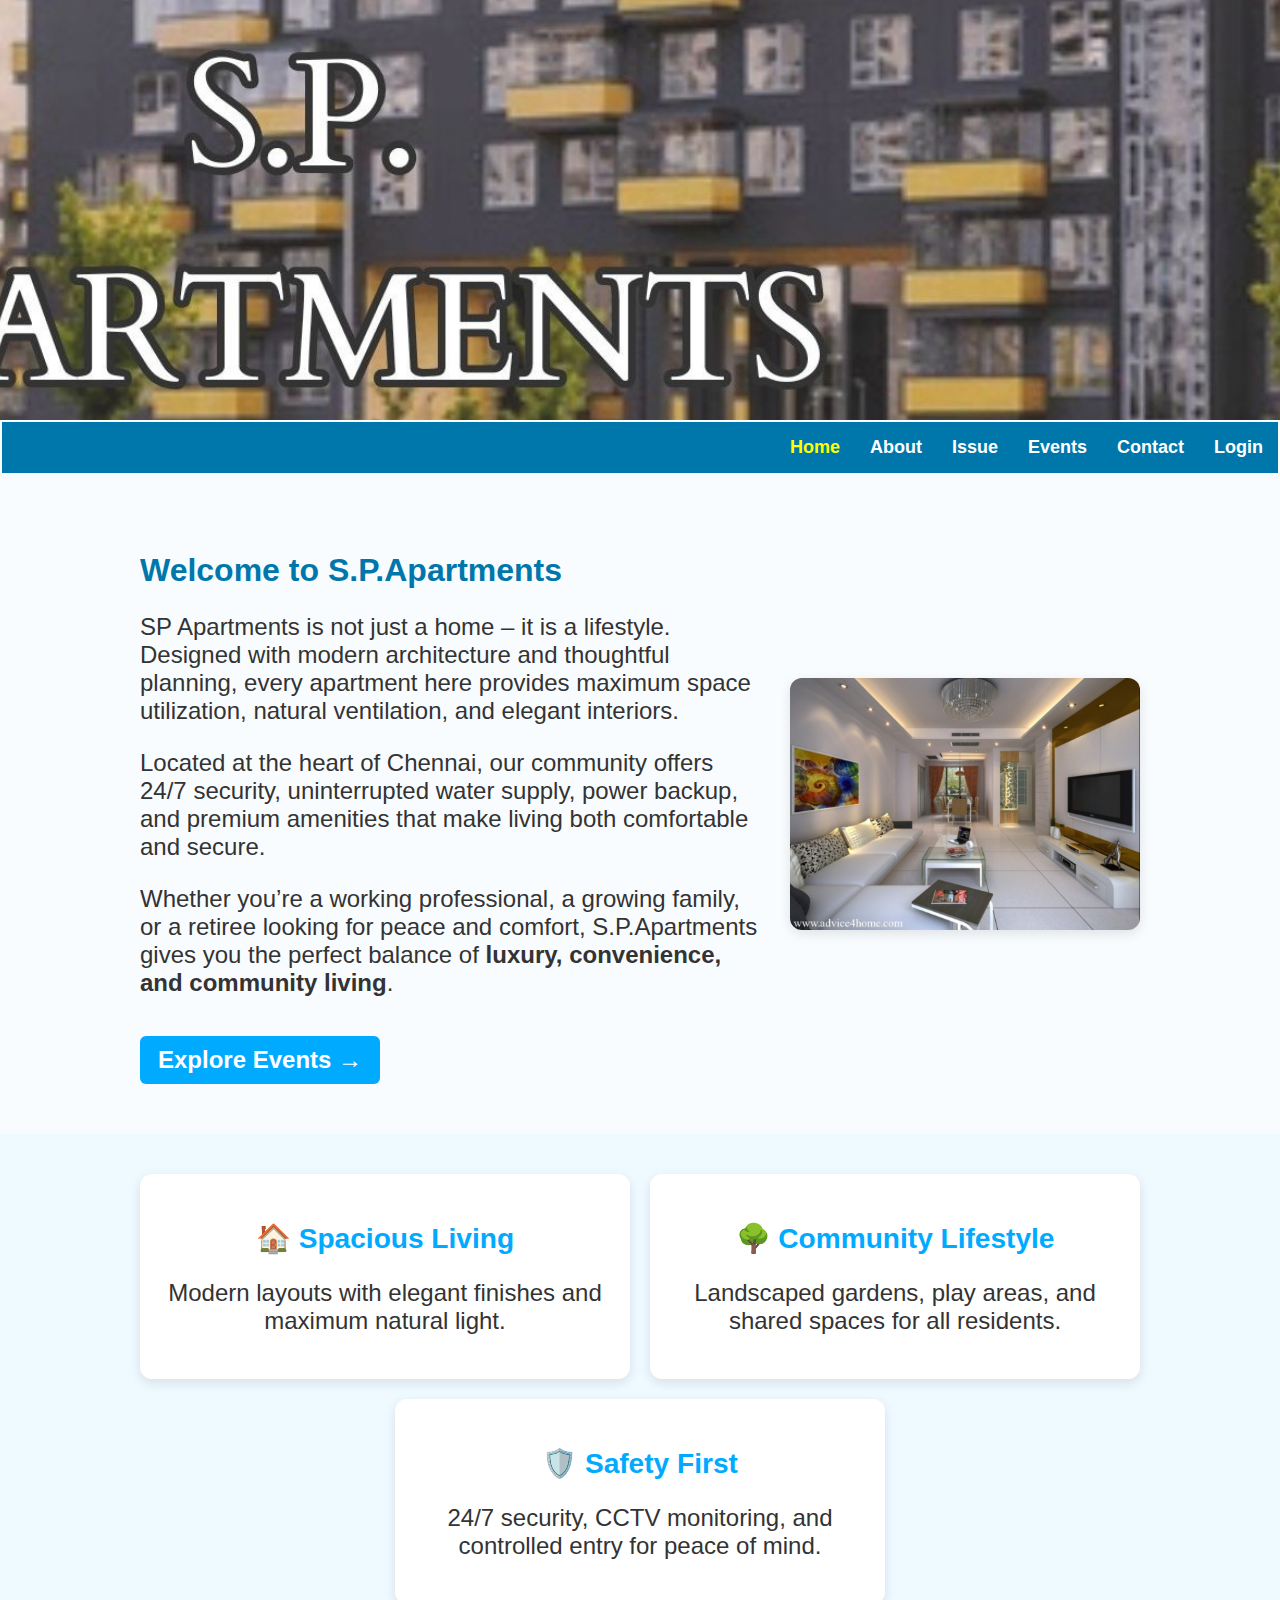
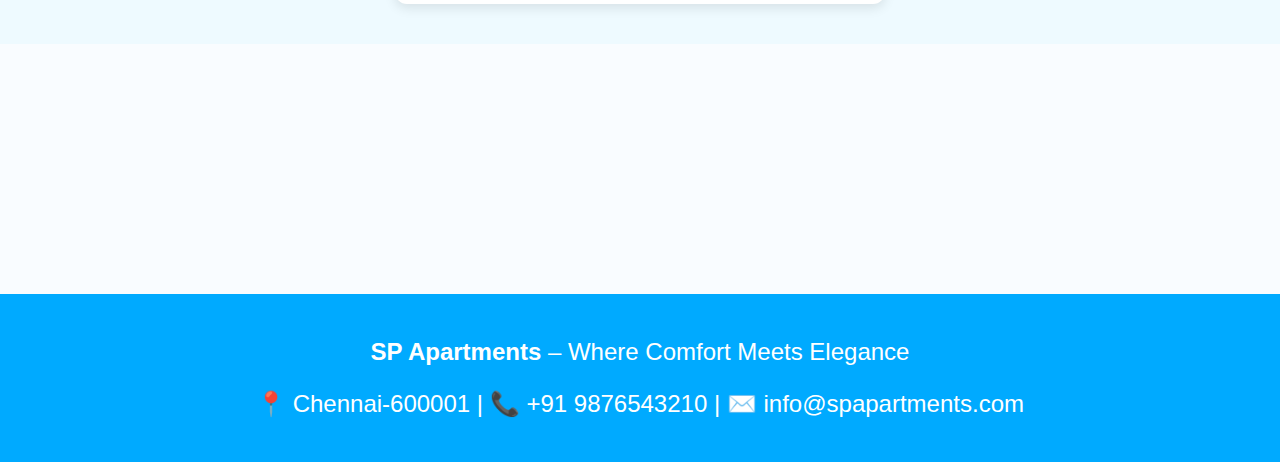
<file: index.html>
<!DOCTYPE html>
<html lang="en">
  <head>
    <meta charset="UTF-8" />
    <meta name="viewport" content="width=device-width, initial-scale=1.0" />
    <title>S.P.Apartments</title>
    <link rel="stylesheet" href="./style-main.css" />
  </head>
  <body>
    <header class="header">
      <img src="./assets/banner.jpg" class="banner" />
    </header>

    <nav class="navbar">
      <div class="nav-links">
        <a href="./index.html" class="active">Home</a>
        <a href="./index.html">About</a>
        <a href="./index.html">Issue</a>
        <a href="./index.html">Events</a>
        <a href="./index.html">Contact</a>
        <a href="./pages/user-profile.html">Login</a>
      </div>
    </nav>

    <section id="about" class="section">
      <div class="content">
        <div class="text">
          <h2>Welcome to S.P.Apartments</h2>
          <p>
            SP Apartments is not just a home – it is a lifestyle. Designed with
            modern architecture and thoughtful planning, every apartment here
            provides maximum space utilization, natural ventilation, and elegant
            interiors.
          </p>
          <p>
            Located at the heart of Chennai, our community offers 24/7 security,
            uninterrupted water supply, power backup, and premium amenities that
            make living both comfortable and secure.
          </p>
          <p>
            Whether you’re a working professional, a growing family, or a
            retiree looking for peace and comfort, S.P.Apartments gives you the
            perfect balance of
            <strong>luxury, convenience, and community living</strong>.
          </p>
          <a href="./index.html" class="btn">Explore Events →</a>
        </div>
        <img
          src="./assets/interior.jpeg"
          alt="Interior design"
          class="image"
        />
      </div>
    </section>

    <section class="highlights">
      <div class="card">
        <h3>🏠 Spacious Living</h3>
        <p>Modern layouts with elegant finishes and maximum natural light.</p>
      </div>
      <div class="card">
        <h3>🌳 Community Lifestyle</h3>
        <p>
          Landscaped gardens, play areas, and shared spaces for all residents.
        </p>
      </div>
      <div class="card">
        <h3>🛡️ Safety First</h3>
        <p>
          24/7 security, CCTV monitoring, and controlled entry for peace of
          mind.
        </p>
      </div>
    </section>

    <footer id="contact" class="footer">
      <p><strong>SP Apartments</strong> – Where Comfort Meets Elegance</p>
      <p>📍 Chennai-600001 | 📞 +91 9876543210 | ✉️ info@spapartments.com</p>
    </footer>
  </body>
</html>
</file>
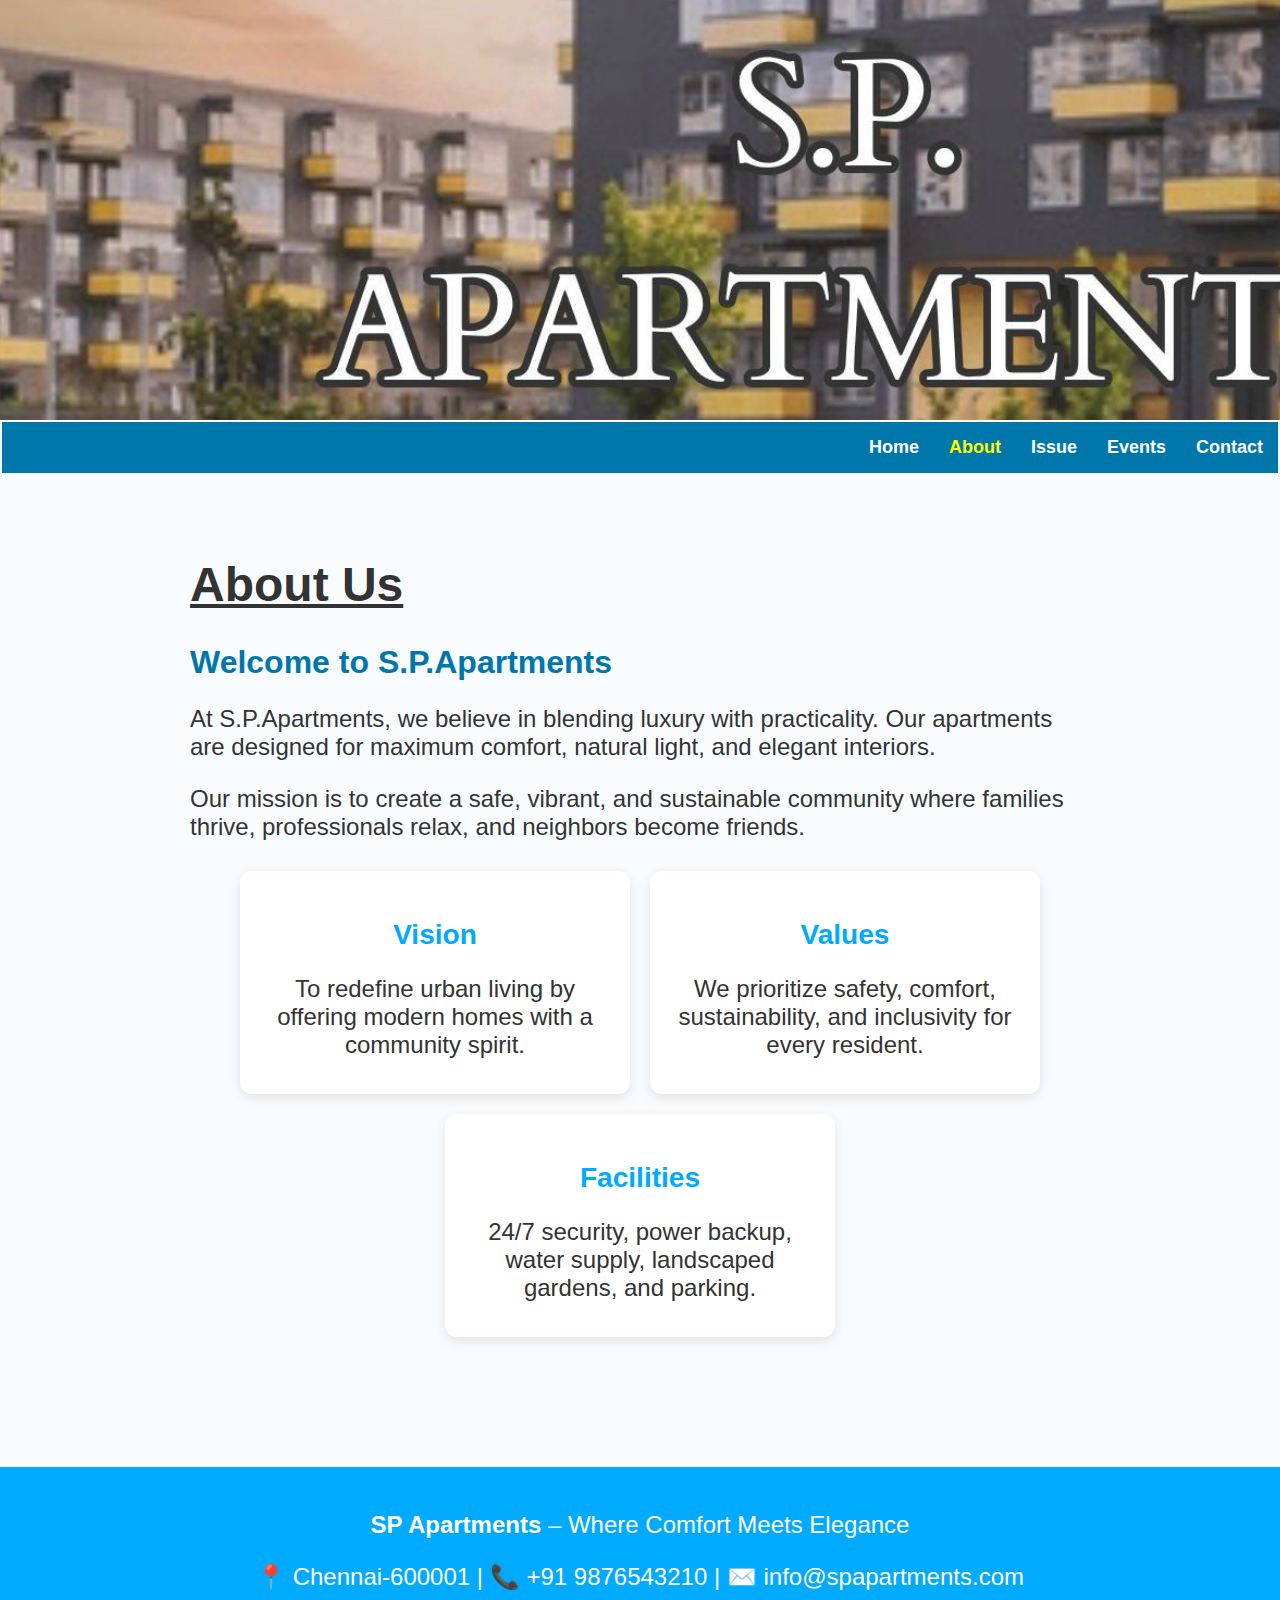
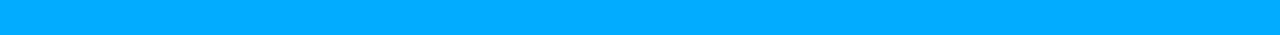
<file: about.html>
<!DOCTYPE html>
<html lang="en">
  <head>
    <meta charset="UTF-8" />
    <meta name="viewport" content="width=device-width, initial-scale=1.0" />
    <title>About Us - S.P.Apartments</title>
    <link rel="stylesheet" href="../Styles/style-about.css" />
  </head>
  <body>
    <header class="header"></header>

    <nav class="navbar">
      <div class="nav-links">
        <a href="./user-profile.html">Home</a>
        <a href="./about.html" class="active">About</a>
        <a href="./form.html">Issue</a>
        <a href="./event.html">Events</a>
        <a href="./contact.html">Contact</a>
      </div>
    </nav>

    <section class="about">
      <h1><u>About Us</u></h1>

      <h2>Welcome to S.P.Apartments</h2>

      <p>
        At S.P.Apartments, we believe in blending luxury with practicality. Our
        apartments are designed for maximum comfort, natural light, and elegant
        interiors.
      </p>

      <p>
        Our mission is to create a safe, vibrant, and sustainable community
        where families thrive, professionals relax, and neighbors become
        friends.
      </p>

      <div class="about-cards">
        <div class="card">
          <h3>Vision</h3>
          <p>
            To redefine urban living by offering modern homes with a community
            spirit.
          </p>
        </div>

        <div class="card">
          <h3>Values</h3>
          <p>
            We prioritize safety, comfort, sustainability, and inclusivity for
            every resident.
          </p>
        </div>

        <div class="card">
          <h3>Facilities</h3>
          <p>
            24/7 security, power backup, water supply, landscaped gardens, and
            parking.
          </p>
        </div>
      </div>
    </section>

    <footer class="footer">
      <p><strong>SP Apartments</strong> – Where Comfort Meets Elegance</p>
      <p>📍 Chennai-600001 | 📞 +91 9876543210 | ✉️ info@spapartments.com</p>
    </footer>
  </body>
</html>
</file>
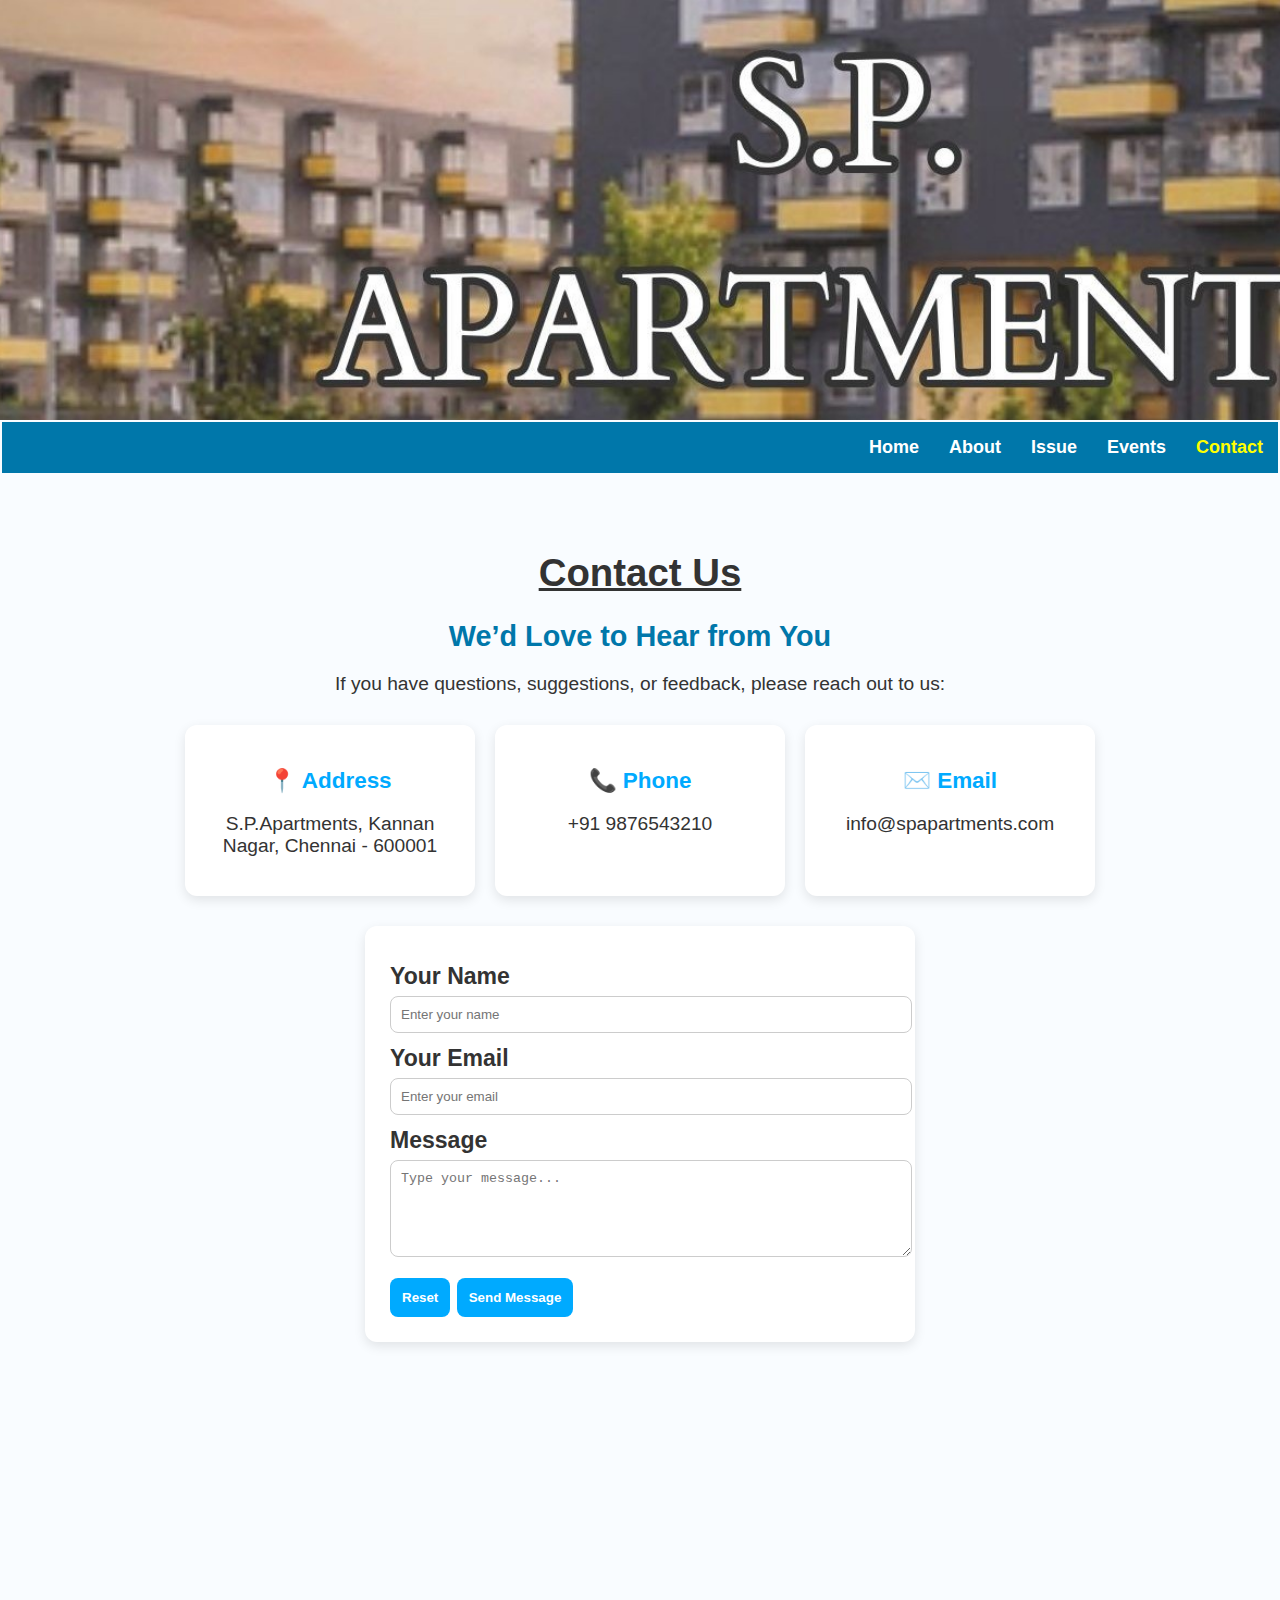
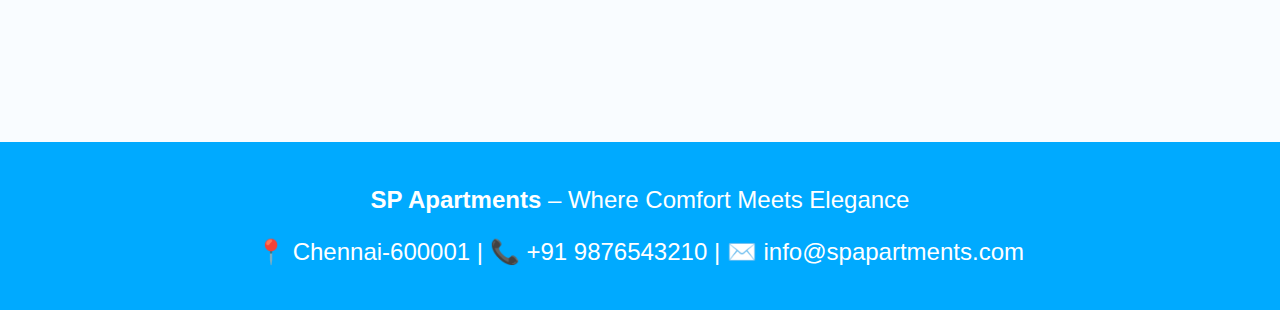
<file: contact.html>
<!DOCTYPE html>
<html lang="en">
  <head>
    <meta charset="UTF-8" />
    <meta name="viewport" content="width=device-width, initial-scale=1.0" />
    <title>Contact Us - S.P.Apartments</title>
    <link rel="stylesheet" href="../Styles/style-contact.css" />
  </head>
  <body>
    <header class="header"></header>

    <nav class="navbar">
      <div class="nav-links">
        <a href="./user-profile.html">Home</a>
        <a href="./about.html">About</a>
        <a href="./form.html">Issue</a>
        <a href="./event.html">Events</a>
        <a href="./contact.html" class="active">Contact</a>
      </div>
    </nav>

    <section class="contact-section">
      <h1><u>Contact Us</u></h1>

      <h2>We’d Love to Hear from You</h2>
      <p>
        If you have questions, suggestions, or feedback, please reach out to us:
      </p>

      <div class="contact-cards">
        <div class="card">
          <h3>📍 Address</h3>
          <p>S.P.Apartments, Kannan Nagar, Chennai - 600001</p>
        </div>
        <div class="card">
          <h3>📞 Phone</h3>
          <p>+91 9876543210</p>
        </div>
        <div class="card">
          <h3>✉️ Email</h3>
          <p>info@spapartments.com</p>
        </div>
      </div>

      <form class="contact-form">
        <label>Your Name</label>
        <input type="text" placeholder="Enter your name" required />

        <label>Your Email</label>
        <input type="email" placeholder="Enter your email" required />

        <label>Message</label>
        <textarea
          rows="5"
          placeholder="Type your message..."
          required
        ></textarea>

        <button type="reset" class="btn">Reset</button>
        <button type="submit" class="btn">Send Message</button>
      </form>
    </section>

    <footer class="footer">
      <p><strong>SP Apartments</strong> – Where Comfort Meets Elegance</p>
      <p>📍 Chennai-600001 | 📞 +91 9876543210 | ✉️ info@spapartments.com</p>
    </footer>

    <script>
      document
        .querySelector(".contact-form")
        .addEventListener("submit", function (event) {
          event.preventDefault();
          alert("✅ Your message has been sent successfully!");
        });
    </script>
  </body>
</html>
</file>
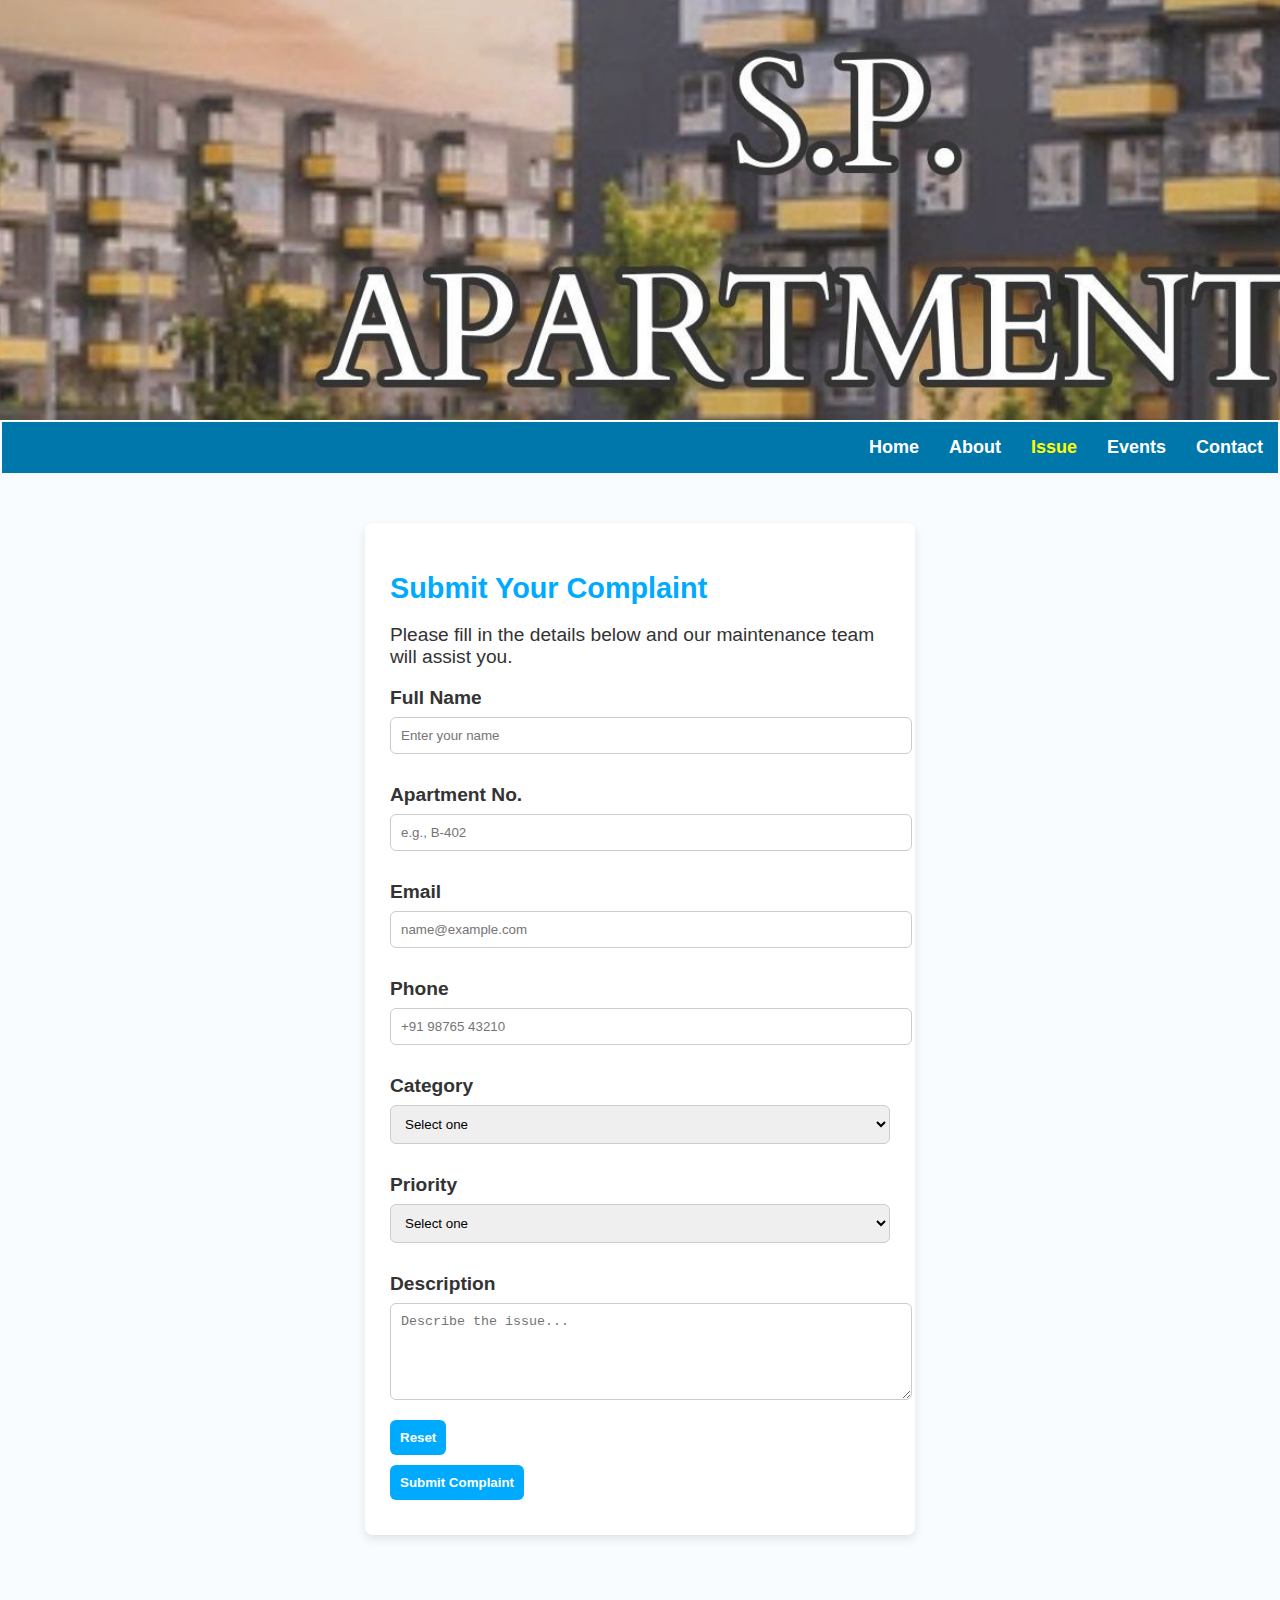
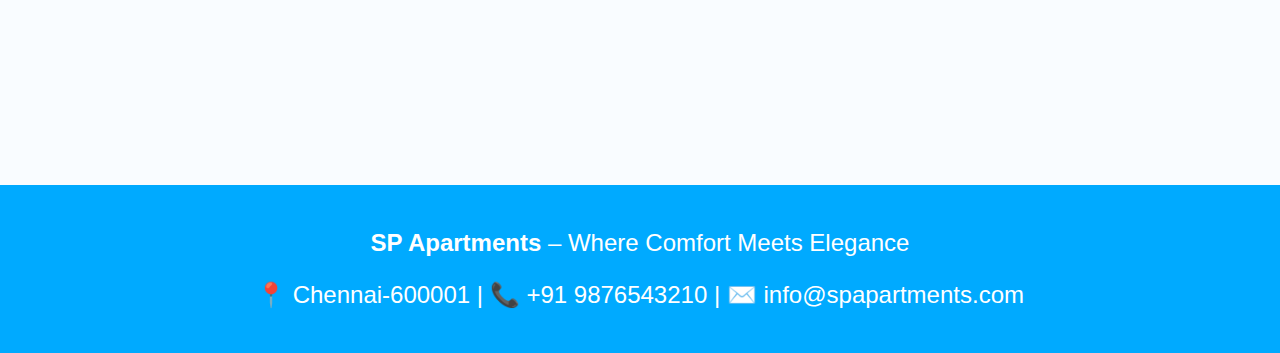
<file: form.html>
<!DOCTYPE html>
<html lang="en">
  <head>
    <meta charset="UTF-8" />
    <meta name="viewport" content="width=device-width, initial-scale=1.0" />
    <title>Report an Issue - S.P.Apartments</title>
    <link rel="stylesheet" href="style-Form.css" />
  </head>
  <body>
    <header class="header"></header>

    <nav class="navbar">
      <div class="nav-links">
        <a href="./user-profile.html">Home</a>
        <a href="./about.html">About</a>
        <a href="./form.html" class="active">Issue</a>
        <a href="./event.html">Events</a>
        <a href="./contact.html">Contact</a>
      </div>
    </nav>

    <section class="form-section">
      <div class="form-box">
        <h2>Submit Your Complaint</h2>
        <p>
          Please fill in the details below and our maintenance team will assist
          you.
        </p>

        <form id="complaintForm" action="#" method="post">
          <label>Full Name</label>
          <input type="text" placeholder="Enter your name" required />

          <label>Apartment No.</label>
          <input type="text" placeholder="e.g., B-402" required />

          <label>Email</label>
          <input type="email" placeholder="name@example.com" required />

          <label>Phone</label>
          <input type="tel" placeholder="+91 98765 43210" required />

          <label>Category</label>
          <select required>
            <option disabled selected>Select one</option>
            <option>Plumbing</option>
            <option>Electrical</option>
            <option>Pest Control</option>
            <option>Water Supply</option>
            <option>Other</option>
          </select>

          <label>Priority</label>
          <select required>
            <option disabled selected>Select one</option>
            <option>Low</option>
            <option>Normal</option>
            <option>High</option>
            <option>Emergency</option>
          </select>

          <label>Description</label>
          <textarea
            rows="5"
            placeholder="Describe the issue..."
            required
          ></textarea>

          <button type="reset" class="btn">Reset</button>
          <button type="submit" class="btn">Submit Complaint</button>
        </form>
      </div>
    </section>

    <footer class="footer">
      <p><strong>SP Apartments</strong> – Where Comfort Meets Elegance</p>
      <p>📍 Chennai-600001 | 📞 +91 9876543210 | ✉️ info@spapartments.com</p>
    </footer>

    <script>
      document
        .getElementById("complaintForm")
        .addEventListener("submit", function (event) {
          event.preventDefault();
          alert("✅ Your complaint has been submitted successfully!");
        });
    </script>
  </body>
</html>
</file>
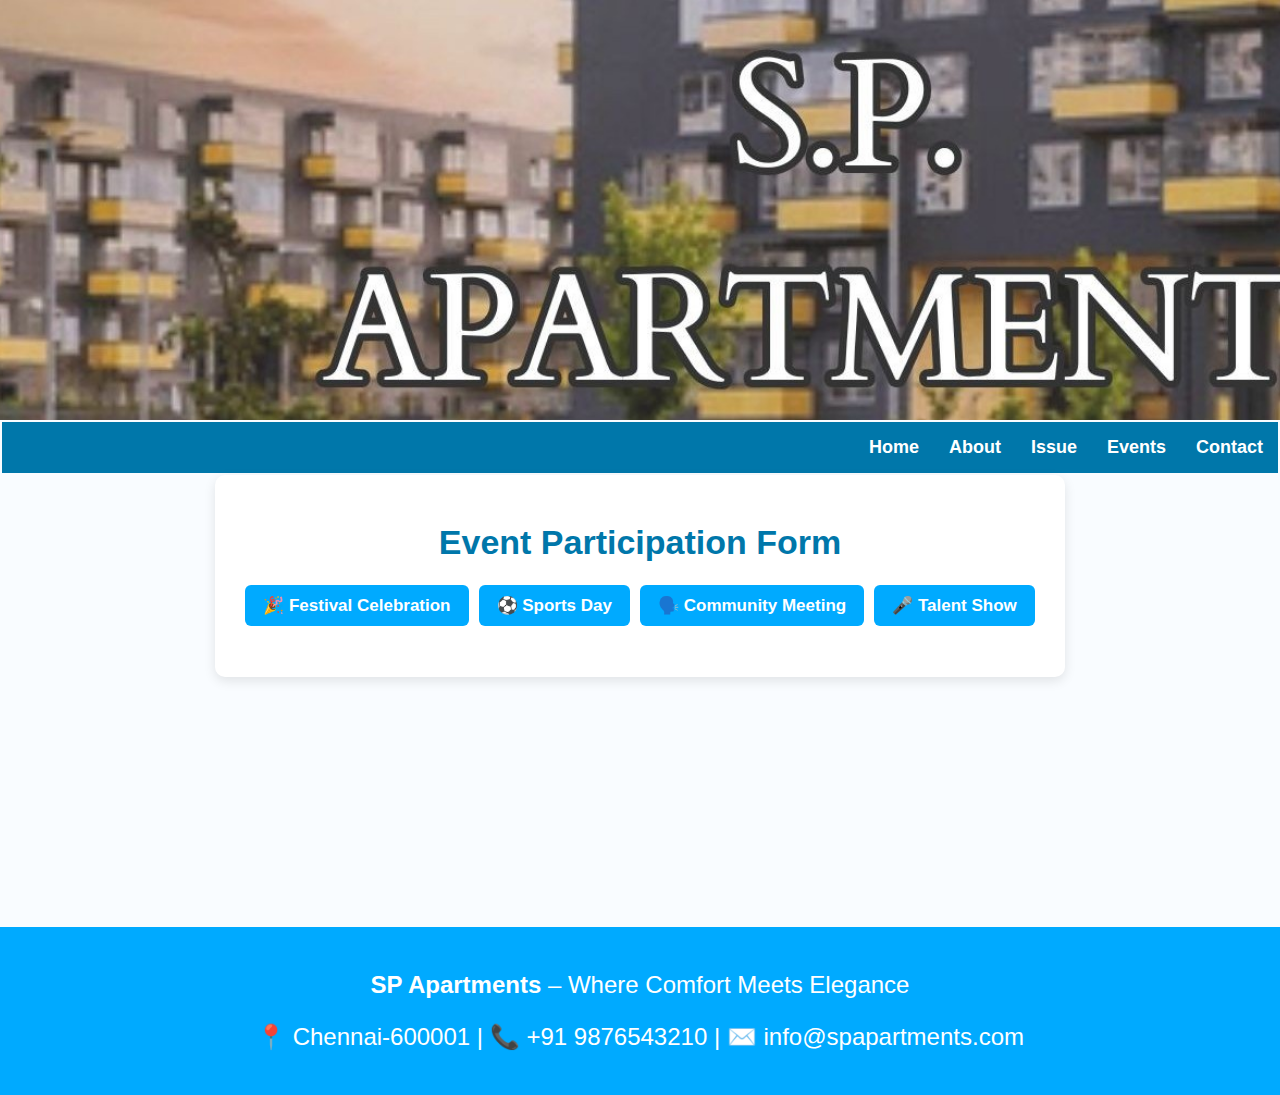
<file: google-form.html>
<!DOCTYPE html>
<html lang="en">
  <head>
    <meta charset="UTF-8" />
    <meta name="viewport" content="width=device-width, initial-scale=1.0" />
    <link rel="stylesheet" href="../Styles/google-form.css" />
    <title>Event Participation Forms</title>
  </head>
  <body>
    <header class="header"></header>

    <nav class="navbar">
      <div class="nav-links">
        <a href="./user-profile.html">Home</a>
        <a href="./about.html">About</a>
        <a href="./form.html">Issue</a>
        <a href="./event.html">Events</a>
        <a href="./contact.html">Contact</a>
      </div>
    </nav>

    <div class="container">
      <h1>Event Participation Form</h1>

      <input type="radio" id="festival" name="event" />
      <input type="radio" id="sports" name="event" />
      <input type="radio" id="meeting" name="event" />
      <input type="radio" id="talent" name="event" />

      <div class="choices">
        <label for="festival">🎉 Festival Celebration</label>
        <label for="sports">⚽ Sports Day</label>
        <label for="meeting">🗣️ Community Meeting</label>
        <label for="talent">🎤 Talent Show</label>
      </div>

      <div class="forms">
        <!-- Festival -->
        <form id="festival-form" class="form-box">
          <div class="form-group">
            <label>Full Name *</label>
            <input type="text" required />
          </div>
          <div class="form-group">
            <label>Apartment Number *</label>
            <input type="text" required />
          </div>
          <div class="form-group">
            <label>Email *</label>
            <input type="email" required />
          </div>
          <div class="form-group">
            <label>Participation *</label>
            <select required>
              <option value="">-- Select --</option>
              <option>Dance</option>
              <option>Singing</option>
              <option>Decoration</option>
              <option>Food Stalls</option>
              <option>Audience</option>
            </select>
          </div>
          <button type="reset">Reset</button>
          <button type="submit">Submit</button>
        </form>

        <!-- Sports -->
        <form id="sports-form" class="form-box">
          <div class="form-group">
            <label>Full Name *</label>
            <input type="text" required />
          </div>
          <div class="form-group">
            <label>Sport Category *</label>
            <select required>
              <option value="">-- Select --</option>
              <option>Football</option>
              <option>Cricket</option>
              <option>Badminton</option>
              <option>Running Race</option>
              <option>Kids’ Games</option>
            </select>
          </div>
          <button type="reset">Reset</button>
          <button type="submit">Submit</button>
        </form>

        <!-- Meeting -->
        <form id="meeting-form" class="form-box">
          <div class="form-group">
            <label>Full Name *</label>
            <input type="text" required />
          </div>
          <div class="form-group">
            <label>Will you attend? *</label>
            <select required>
              <option value="">-- Select --</option>
              <option>Yes</option>
              <option>No</option>
            </select>
          </div>
          <div class="form-group">
            <label>Topics you’d like to discuss</label>
            <textarea rows="3"></textarea>
          </div>
          <button type="reset">Reset</button>
          <button type="submit">Submit</button>
        </form>

        <!-- Talent -->
        <form id="talent-form" class="form-box">
          <div class="form-group">
            <label>Full Name *</label>
            <input type="text" required />
          </div>
          <div class="form-group">
            <label>Talent Category *</label>
            <select required>
              <option value="">-- Select --</option>
              <option>Singing</option>
              <option>Dancing</option>
              <option>Drama/Acting</option>
              <option>Comedy</option>
              <option>Others</option>
            </select>
          </div>
          <div class="form-group">
            <label>Performance Duration</label>
            <input type="text" placeholder="e.g. 5 minutes" />
          </div>
          <button type="reset">Reset</button>
          <button type="submit">Submit</button>
        </form>
      </div>
    </div>

    <footer class="footer">
      <p><strong>SP Apartments</strong> – Where Comfort Meets Elegance</p>
      <p>📍 Chennai-600001 | 📞 +91 9876543210 | ✉️ info@spapartments.com</p>
    </footer>

    <script>
      document.querySelectorAll(".forms form").forEach((form) => {
        form.addEventListener("submit", function (event) {
          event.preventDefault();
          alert("✅ Your response has been submitted successfully!");
          form.reset();
        });
      });
    </script>
  </body>
</html>
</file>
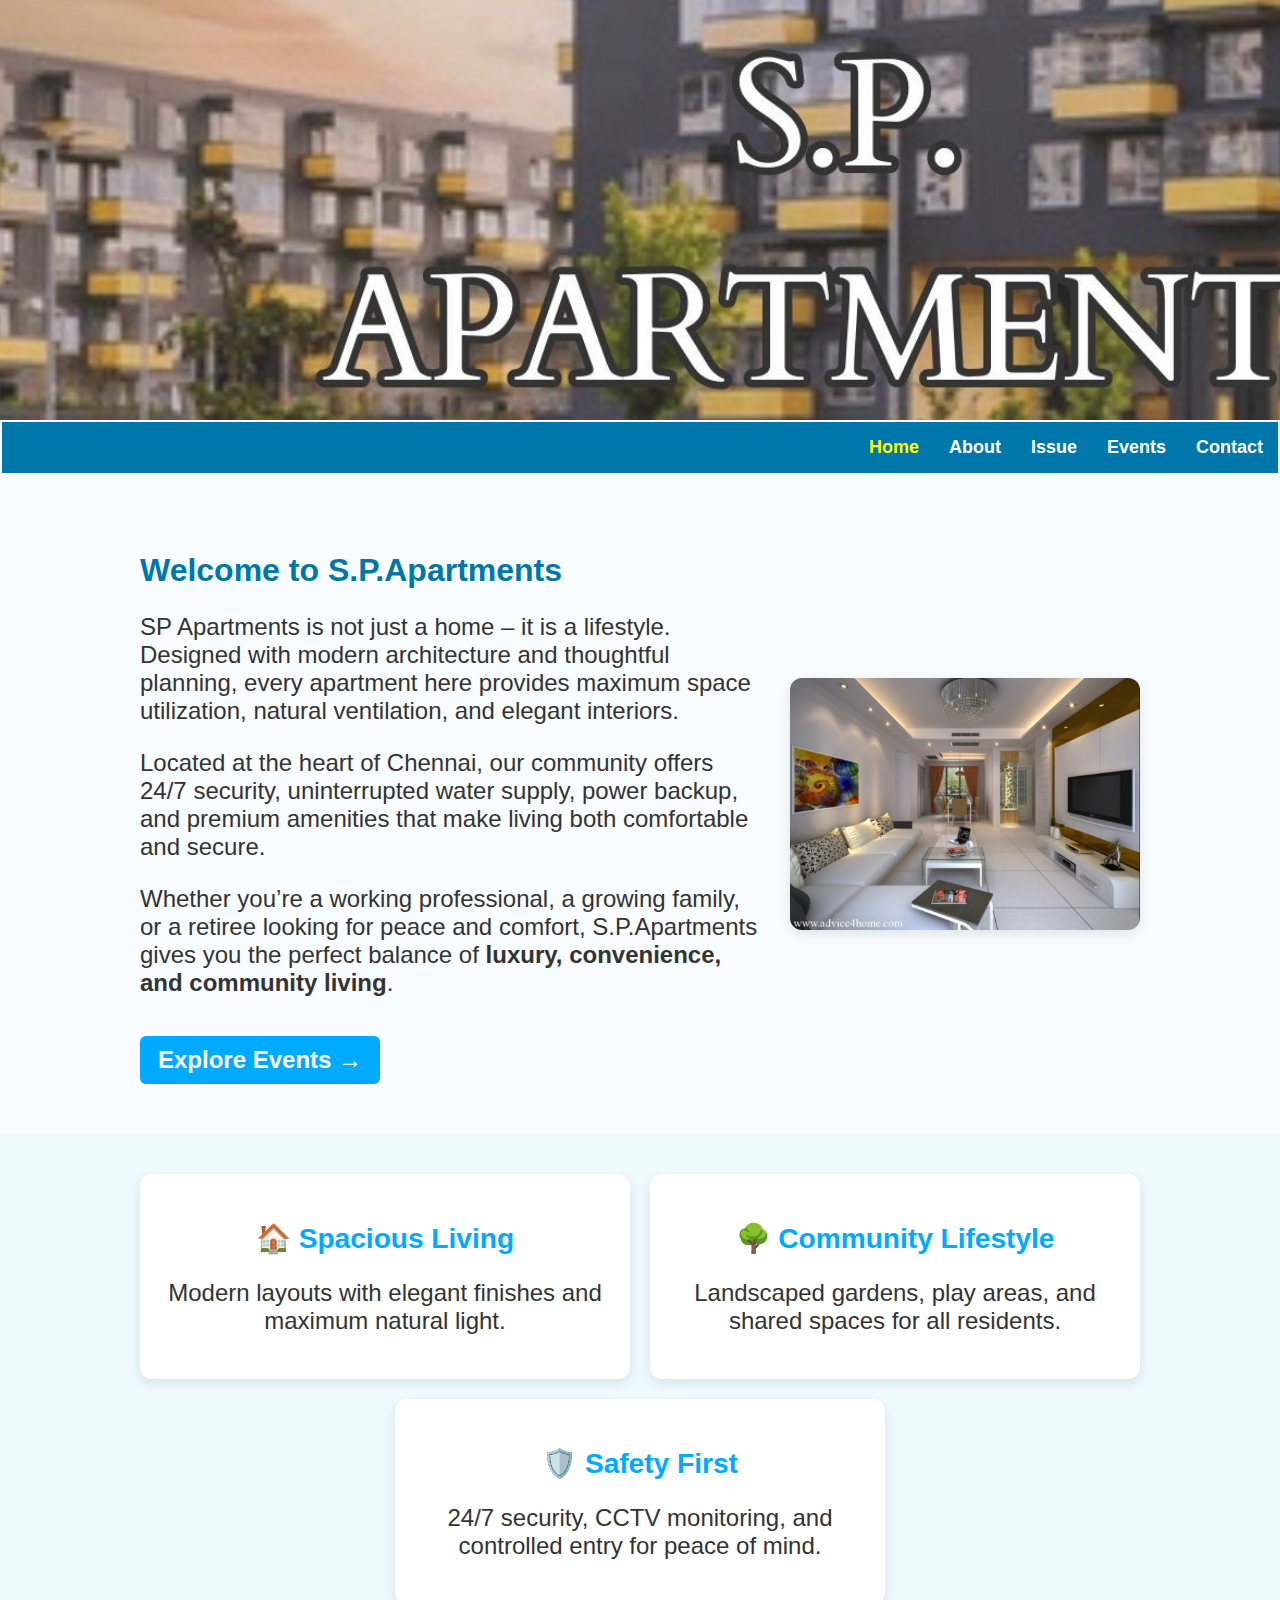
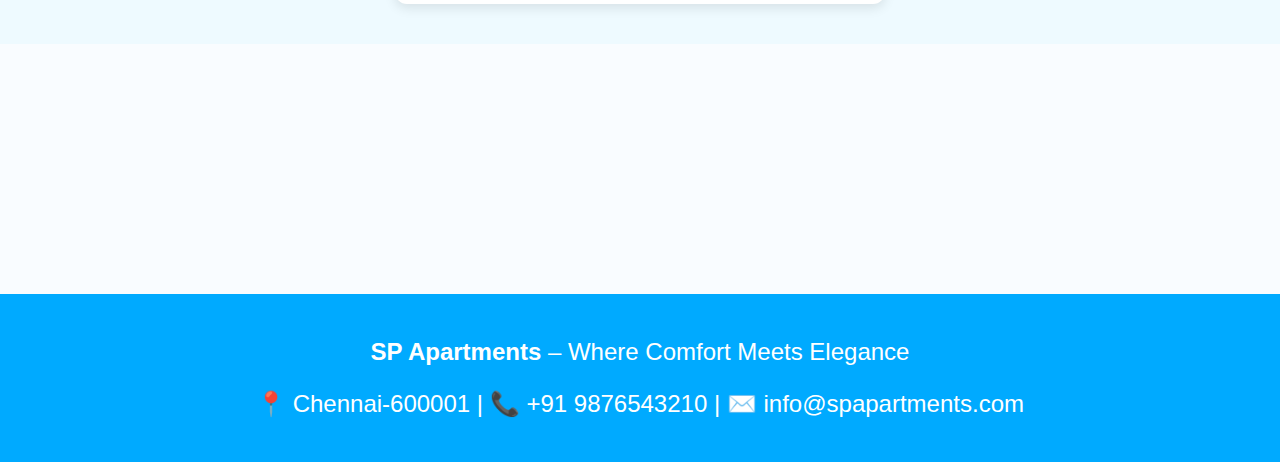
<file: user-profile.html>
<!DOCTYPE html>
<html lang="en">
  <head>
    <meta charset="UTF-8" />
    <meta name="viewport" content="width=device-width, initial-scale=1.0" />
    <title>S.P.Apartments</title>
    <link rel="stylesheet" href="style-profile.css" />
  </head>
  <body>
    <header class="header"></header>

    <nav class="navbar">
      <div class="nav-links">
        <a href="./user-profile.html" class="active">Home</a>
        <a href="./about.html">About</a>
        <a href="./form.html">Issue</a>
        <a href="./event.html">Events</a>
        <a href="./contact.html">Contact</a>
      </div>
    </nav>

    <section id="about" class="section">
      <div class="content">
        <div class="text">
          <h2>Welcome to S.P.Apartments</h2>
          <p>
            SP Apartments is not just a home – it is a lifestyle. Designed with
            modern architecture and thoughtful planning, every apartment here
            provides maximum space utilization, natural ventilation, and elegant
            interiors.
          </p>
          <p>
            Located at the heart of Chennai, our community offers 24/7 security,
            uninterrupted water supply, power backup, and premium amenities that
            make living both comfortable and secure.
          </p>
          <p>
            Whether you’re a working professional, a growing family, or a
            retiree looking for peace and comfort, S.P.Apartments gives you the
            perfect balance of
            <strong>luxury, convenience, and community living</strong>.
          </p>
          <a href="./event.html" class="btn">Explore Events →</a>
        </div>
        <img
          src="interior.jpeg"
          alt="Interior design"
          class="image"
        />
      </div>
    </section>

    <section class="highlights">
      <div class="card">
        <h3>🏠 Spacious Living</h3>
        <p>Modern layouts with elegant finishes and maximum natural light.</p>
      </div>
      <div class="card">
        <h3>🌳 Community Lifestyle</h3>
        <p>
          Landscaped gardens, play areas, and shared spaces for all residents.
        </p>
      </div>
      <div class="card">
        <h3>🛡️ Safety First</h3>
        <p>
          24/7 security, CCTV monitoring, and controlled entry for peace of
          mind.
        </p>
      </div>
    </section>

    <footer id="contact" class="footer">
      <p><strong>SP Apartments</strong> – Where Comfort Meets Elegance</p>
      <p>📍 Chennai-600001 | 📞 +91 9876543210 | ✉️ info@spapartments.com</p>
    </footer>
  </body>
  <script>
    window.onload = function () {
      alert("Welcome to S.P.Apartments");
    };
  </script>
</html>
</file>
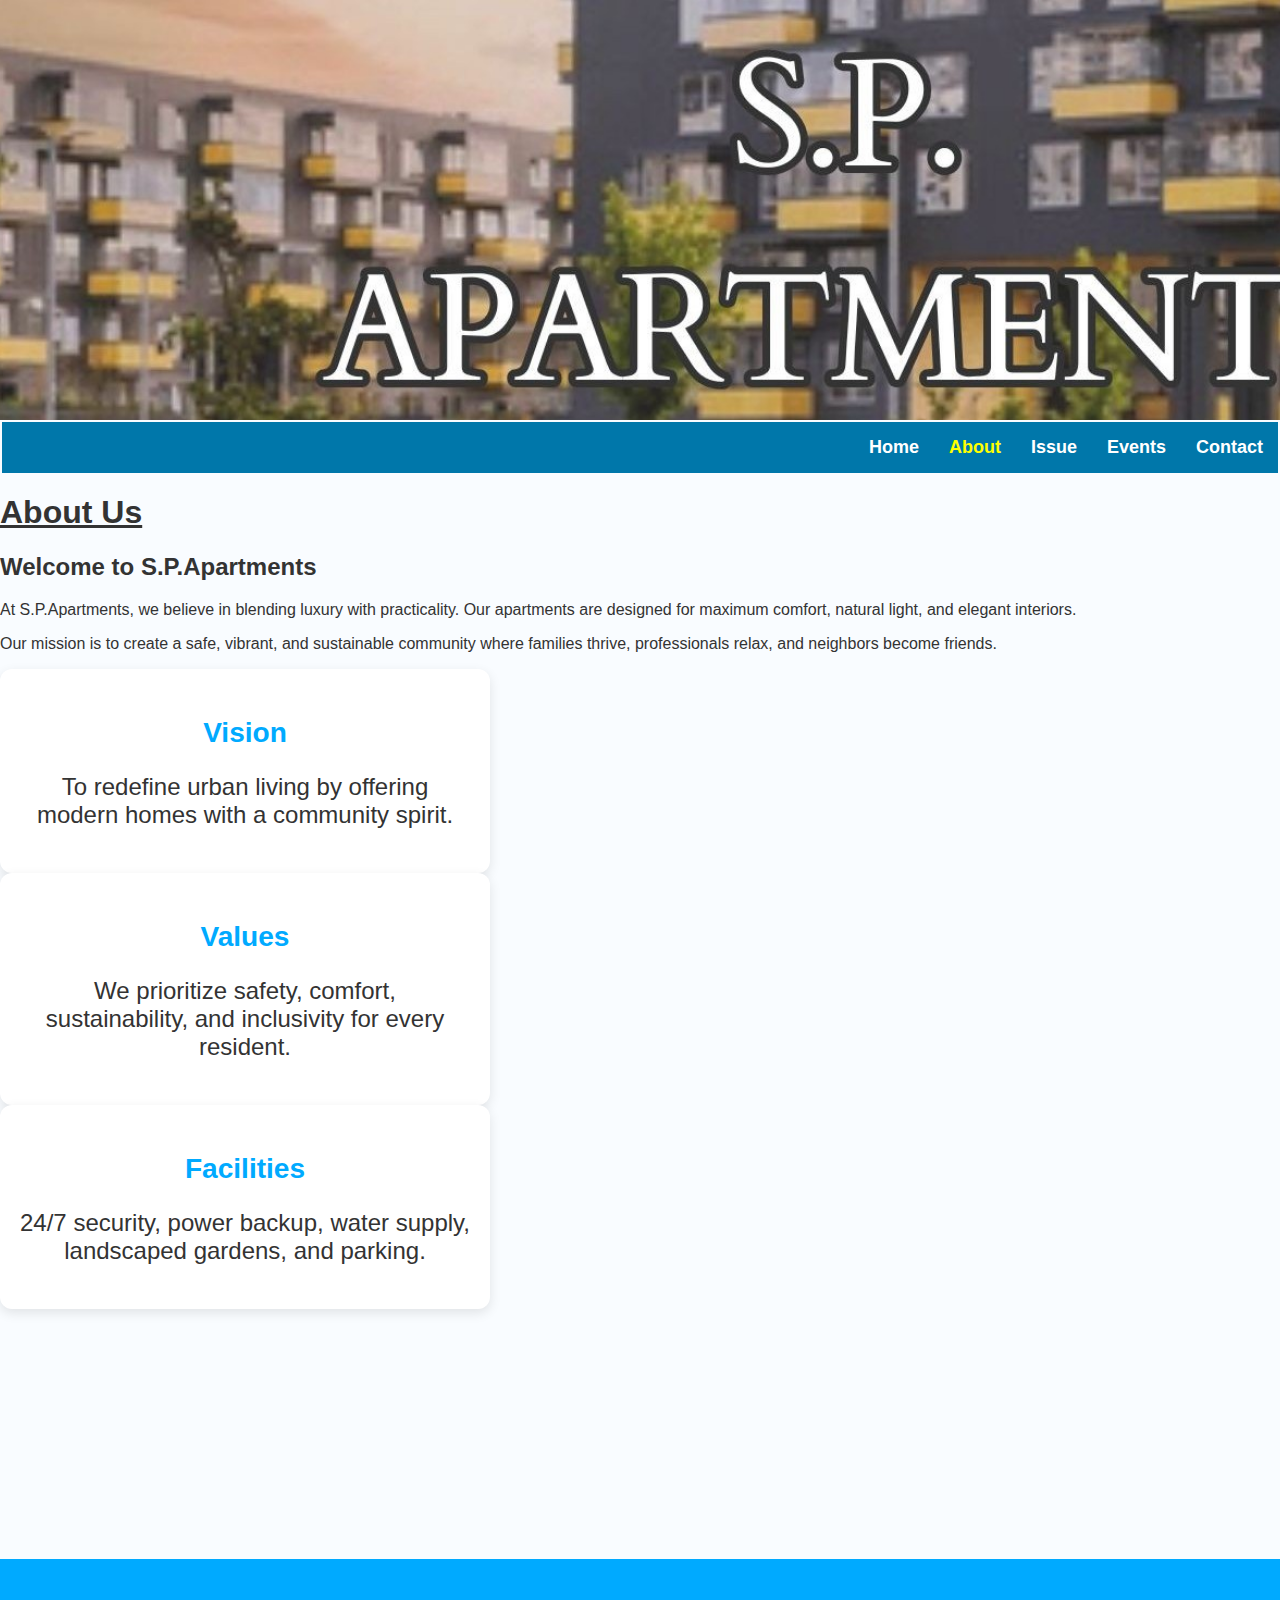
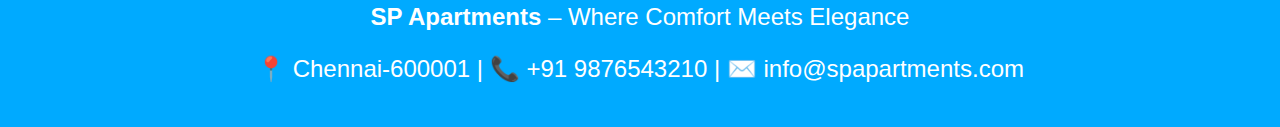
<file: pages/about.html>
<!DOCTYPE html>
<html lang="en">
  <head>
    <meta charset="UTF-8" />
    <meta name="viewport" content="width=device-width, initial-scale=1.0" />
    <title>About Us - S.P.Apartments</title>
    <link rel="stylesheet" href="../Styles/style-profile.css" />
  </head>
  <body>
    <header class="header"></header>

    <nav class="navbar">
      <div class="nav-links">
        <a href="./user-profile.html">Home</a>
        <a href="./about.html" class="active">About</a>
        <a href="./form.html">Issue</a>
        <a href="./event.html">Events</a>
        <a href="./contact.html">Contact</a>
      </div>
    </nav>

    <section class="about">
      <h1><u>About Us</u></h1>

      <h2>Welcome to S.P.Apartments</h2>

      <p>
        At S.P.Apartments, we believe in blending luxury with practicality. Our
        apartments are designed for maximum comfort, natural light, and elegant
        interiors.
      </p>

      <p>
        Our mission is to create a safe, vibrant, and sustainable community
        where families thrive, professionals relax, and neighbors become
        friends.
      </p>

      <div class="about-cards">
        <div class="card">
          <h3>Vision</h3>
          <p>
            To redefine urban living by offering modern homes with a community
            spirit.
          </p>
        </div>

        <div class="card">
          <h3>Values</h3>
          <p>
            We prioritize safety, comfort, sustainability, and inclusivity for
            every resident.
          </p>
        </div>

        <div class="card">
          <h3>Facilities</h3>
          <p>
            24/7 security, power backup, water supply, landscaped gardens, and
            parking.
          </p>
        </div>
      </div>
    </section>

    <footer class="footer">
      <p><strong>SP Apartments</strong> – Where Comfort Meets Elegance</p>
      <p>📍 Chennai-600001 | 📞 +91 9876543210 | ✉️ info@spapartments.com</p>
    </footer>
  </body>
</html>
</file>
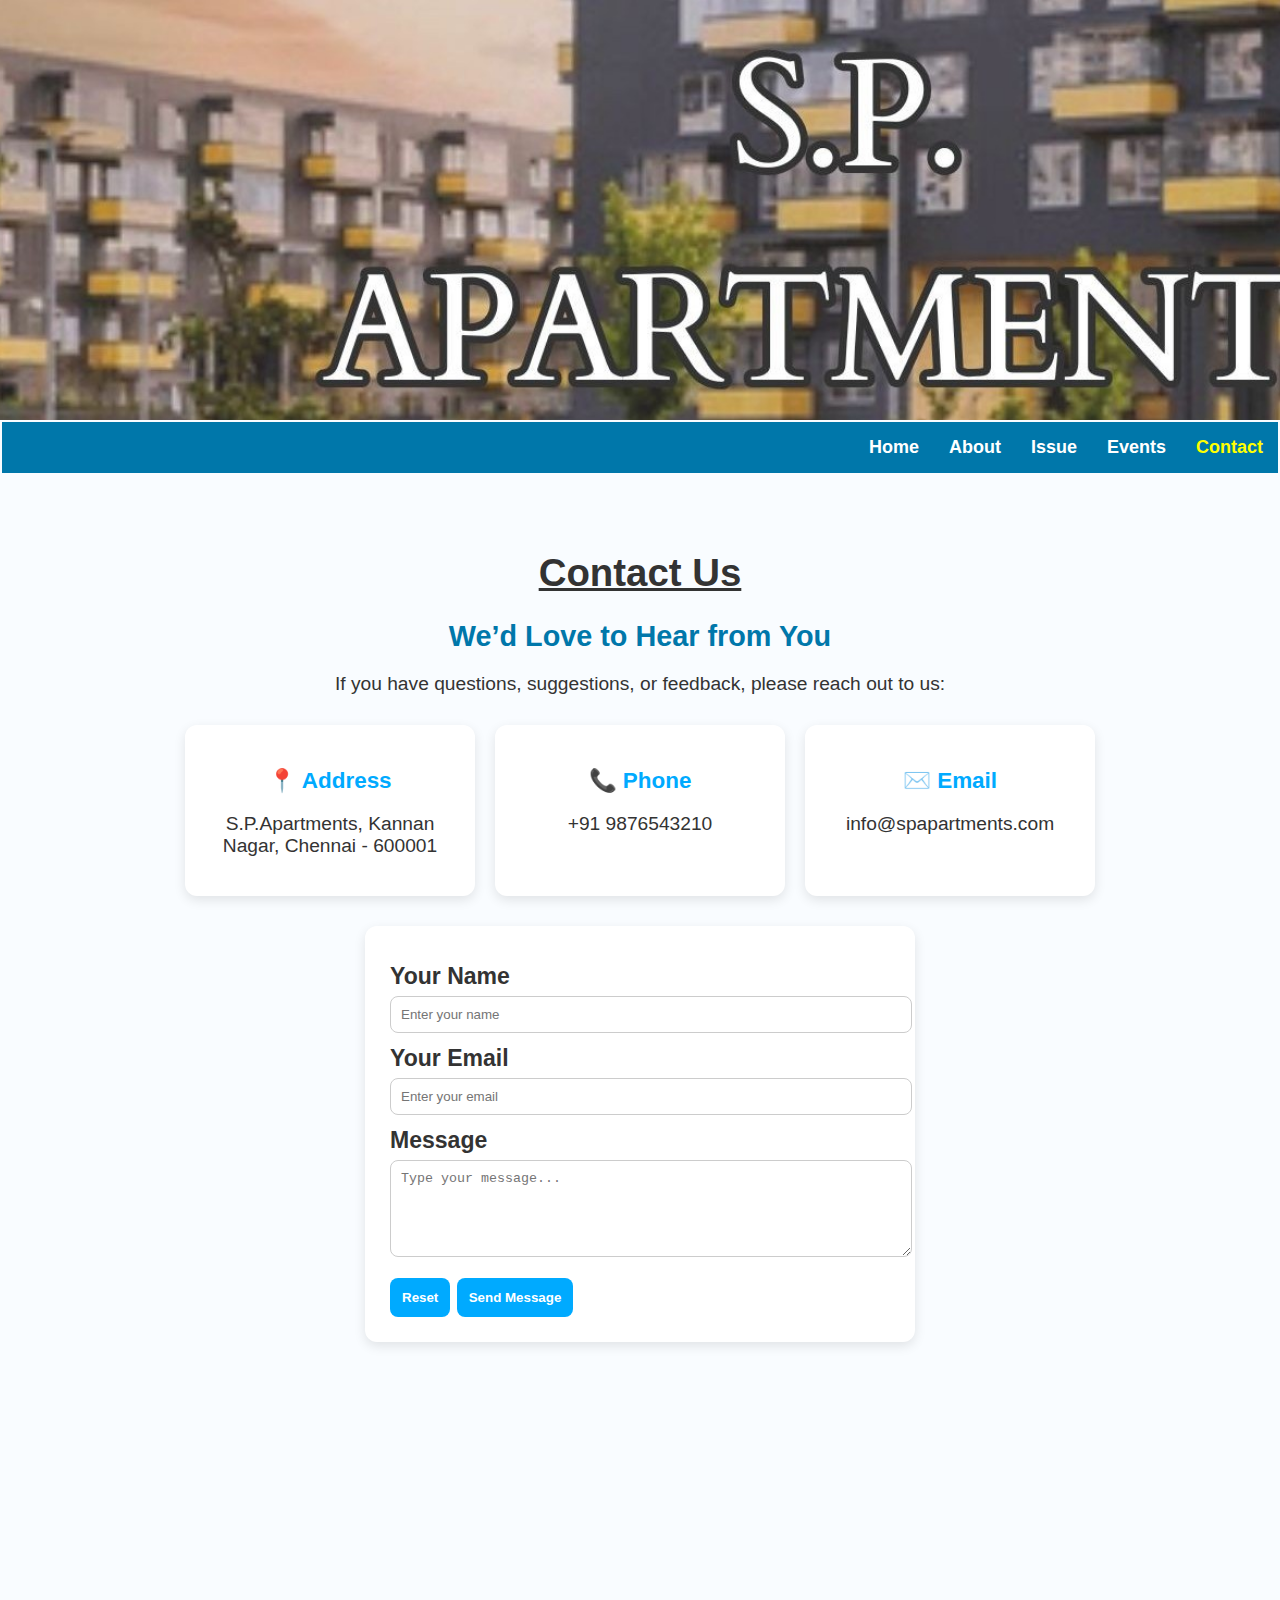
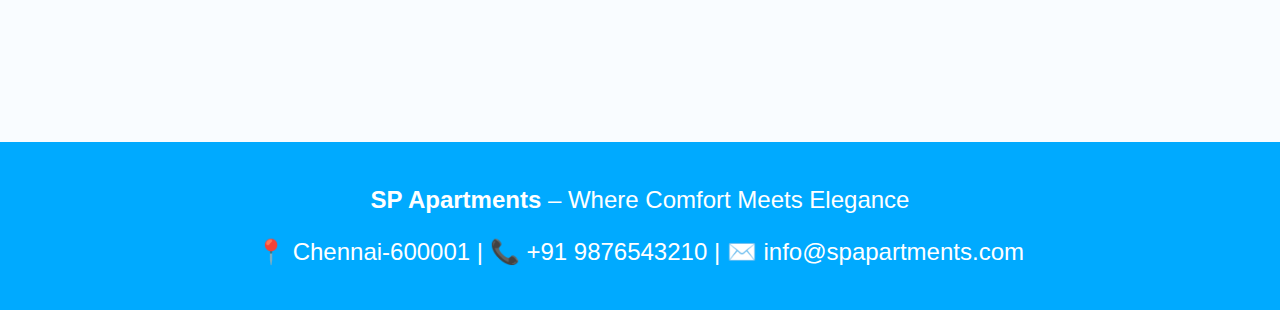
<file: pages/contact.html>
<!DOCTYPE html>
<html lang="en">
  <head>
    <meta charset="UTF-8" />
    <meta name="viewport" content="width=device-width, initial-scale=1.0" />
    <title>Contact Us - S.P.Apartments</title>
    <link rel="stylesheet" href="../Styles/style-contact.css" />
  </head>
  <body>
    <header class="header"></header>

    <nav class="navbar">
      <div class="nav-links">
        <a href="./user-profile.html">Home</a>
        <a href="./about.html">About</a>
        <a href="./form.html">Issue</a>
        <a href="./event.html">Events</a>
        <a href="./contact.html" class="active">Contact</a>
      </div>
    </nav>

    <section class="contact-section">
      <h1><u>Contact Us</u></h1>

      <h2>We’d Love to Hear from You</h2>
      <p>
        If you have questions, suggestions, or feedback, please reach out to us:
      </p>

      <div class="contact-cards">
        <div class="card">
          <h3>📍 Address</h3>
          <p>S.P.Apartments, Kannan Nagar, Chennai - 600001</p>
        </div>
        <div class="card">
          <h3>📞 Phone</h3>
          <p>+91 9876543210</p>
        </div>
        <div class="card">
          <h3>✉️ Email</h3>
          <p>info@spapartments.com</p>
        </div>
      </div>

      <form class="contact-form">
        <label>Your Name</label>
        <input type="text" placeholder="Enter your name" required />

        <label>Your Email</label>
        <input type="email" placeholder="Enter your email" required />

        <label>Message</label>
        <textarea
          rows="5"
          placeholder="Type your message..."
          required
        ></textarea>

        <button type="reset" class="btn">Reset</button>
        <button type="submit" class="btn">Send Message</button>
      </form>
    </section>

    <footer class="footer">
      <p><strong>SP Apartments</strong> – Where Comfort Meets Elegance</p>
      <p>📍 Chennai-600001 | 📞 +91 9876543210 | ✉️ info@spapartments.com</p>
    </footer>

    <script>
      document
        .querySelector(".contact-form")
        .addEventListener("submit", function (event) {
          event.preventDefault();
          alert("✅ Your message has been sent successfully!");
        });
    </script>
  </body>
</html>
</file>
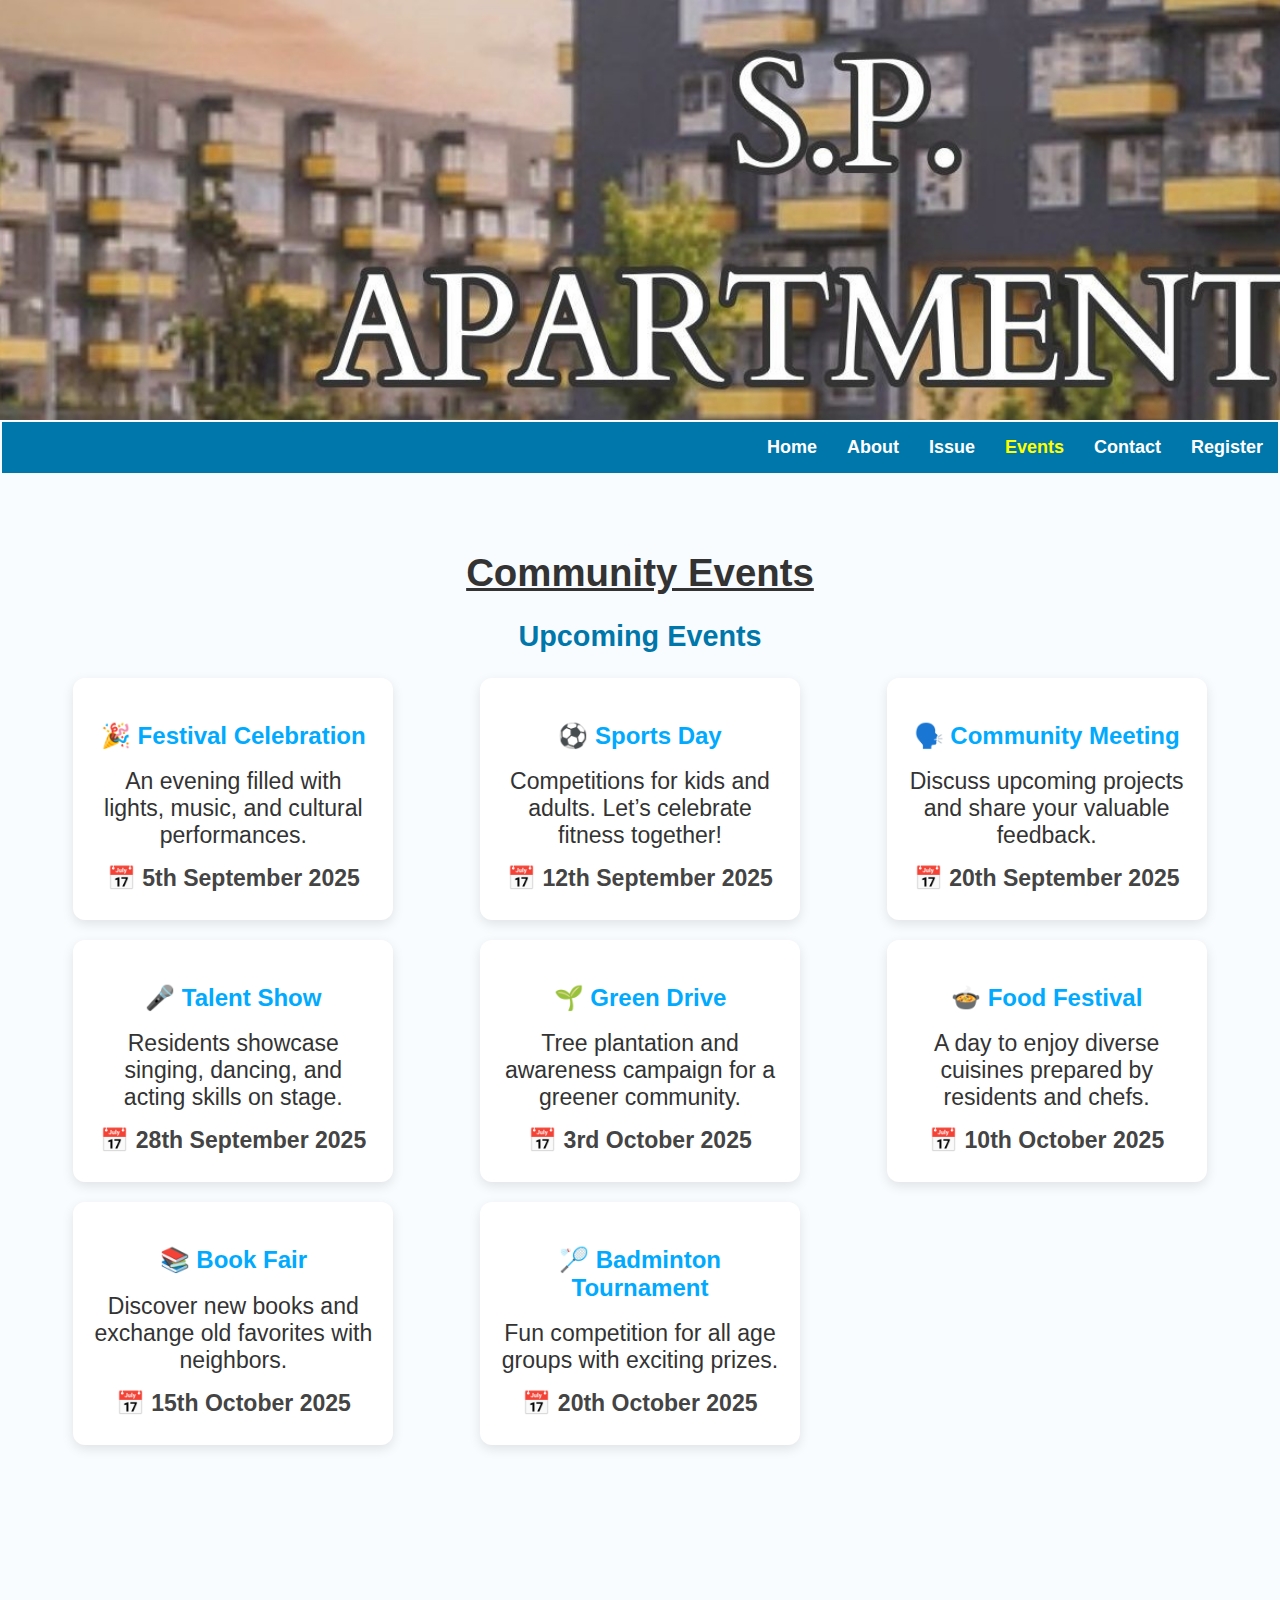
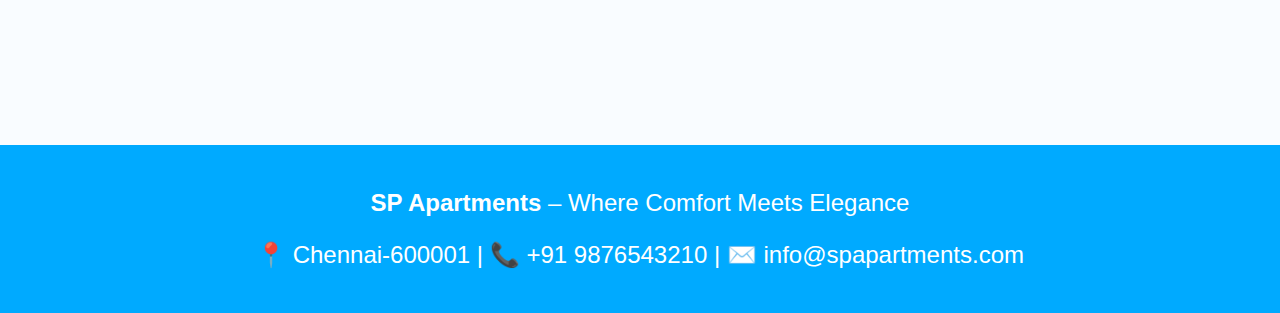
<file: pages/event.html>
<!DOCTYPE html>
<html lang="en">
  <head>
    <meta charset="UTF-8" />
    <meta name="viewport" content="width=device-width, initial-scale=1.0" />
    <title>Events - S.P.Apartments</title>
    <link rel="stylesheet" href="../Styles/style-event.css" />
  </head>
  <body>
    <header class="header"></header>

    <nav class="navbar">
      <div class="nav-links">
        <a href="./user-profile.html">Home</a>
        <a href="./about.html">About</a>
        <a href="./form.html">Issue</a>
        <a href="./event.html" class="active">Events</a>
        <a href="./contact.html">Contact</a>
        <a href="./google-form.html">Register</a>
      </div>
    </nav>

    <section class="events">
      <h1><u>Community Events</u></h1>

      <h2>Upcoming Events</h2>
      <div class="event-list">
        <div class="event-card">
          <h3>🎉 Festival Celebration</h3>
          <p>
            An evening filled with lights, music, and cultural performances.
          </p>
          <p class="date">📅 5th September 2025</p>
        </div>

        <div class="event-card">
          <h3>⚽ Sports Day</h3>
          <p>
            Competitions for kids and adults. Let’s celebrate fitness together!
          </p>
          <p class="date">📅 12th September 2025</p>
        </div>

        <div class="event-card">
          <h3>🗣️ Community Meeting</h3>
          <p>Discuss upcoming projects and share your valuable feedback.</p>
          <p class="date">📅 20th September 2025</p>
        </div>

        <div class="event-card">
          <h3>🎤 Talent Show</h3>
          <p>
            Residents showcase singing, dancing, and acting skills on stage.
          </p>
          <p class="date">📅 28th September 2025</p>
        </div>

        <div class="event-card">
          <h3>🌱 Green Drive</h3>
          <p>Tree plantation and awareness campaign for a greener community.</p>
          <p class="date">📅 3rd October 2025</p>
        </div>

        <div class="event-card">
          <h3>🍲 Food Festival</h3>
          <p>
            A day to enjoy diverse cuisines prepared by residents and chefs.
          </p>
          <p class="date">📅 10th October 2025</p>
        </div>

        <div class="event-card">
          <h3>📚 Book Fair</h3>
          <p>Discover new books and exchange old favorites with neighbors.</p>
          <p class="date">📅 15th October 2025</p>
        </div>

        <div class="event-card">
          <h3>🏸 Badminton Tournament</h3>
          <p>Fun competition for all age groups with exciting prizes.</p>
          <p class="date">📅 20th October 2025</p>
        </div>
      </div>
    </section>

    <footer class="footer">
      <p><strong>SP Apartments</strong> – Where Comfort Meets Elegance</p>
      <p>📍 Chennai-600001 | 📞 +91 9876543210 | ✉️ info@spapartments.com</p>
    </footer>
  </body>
</html>
</file>
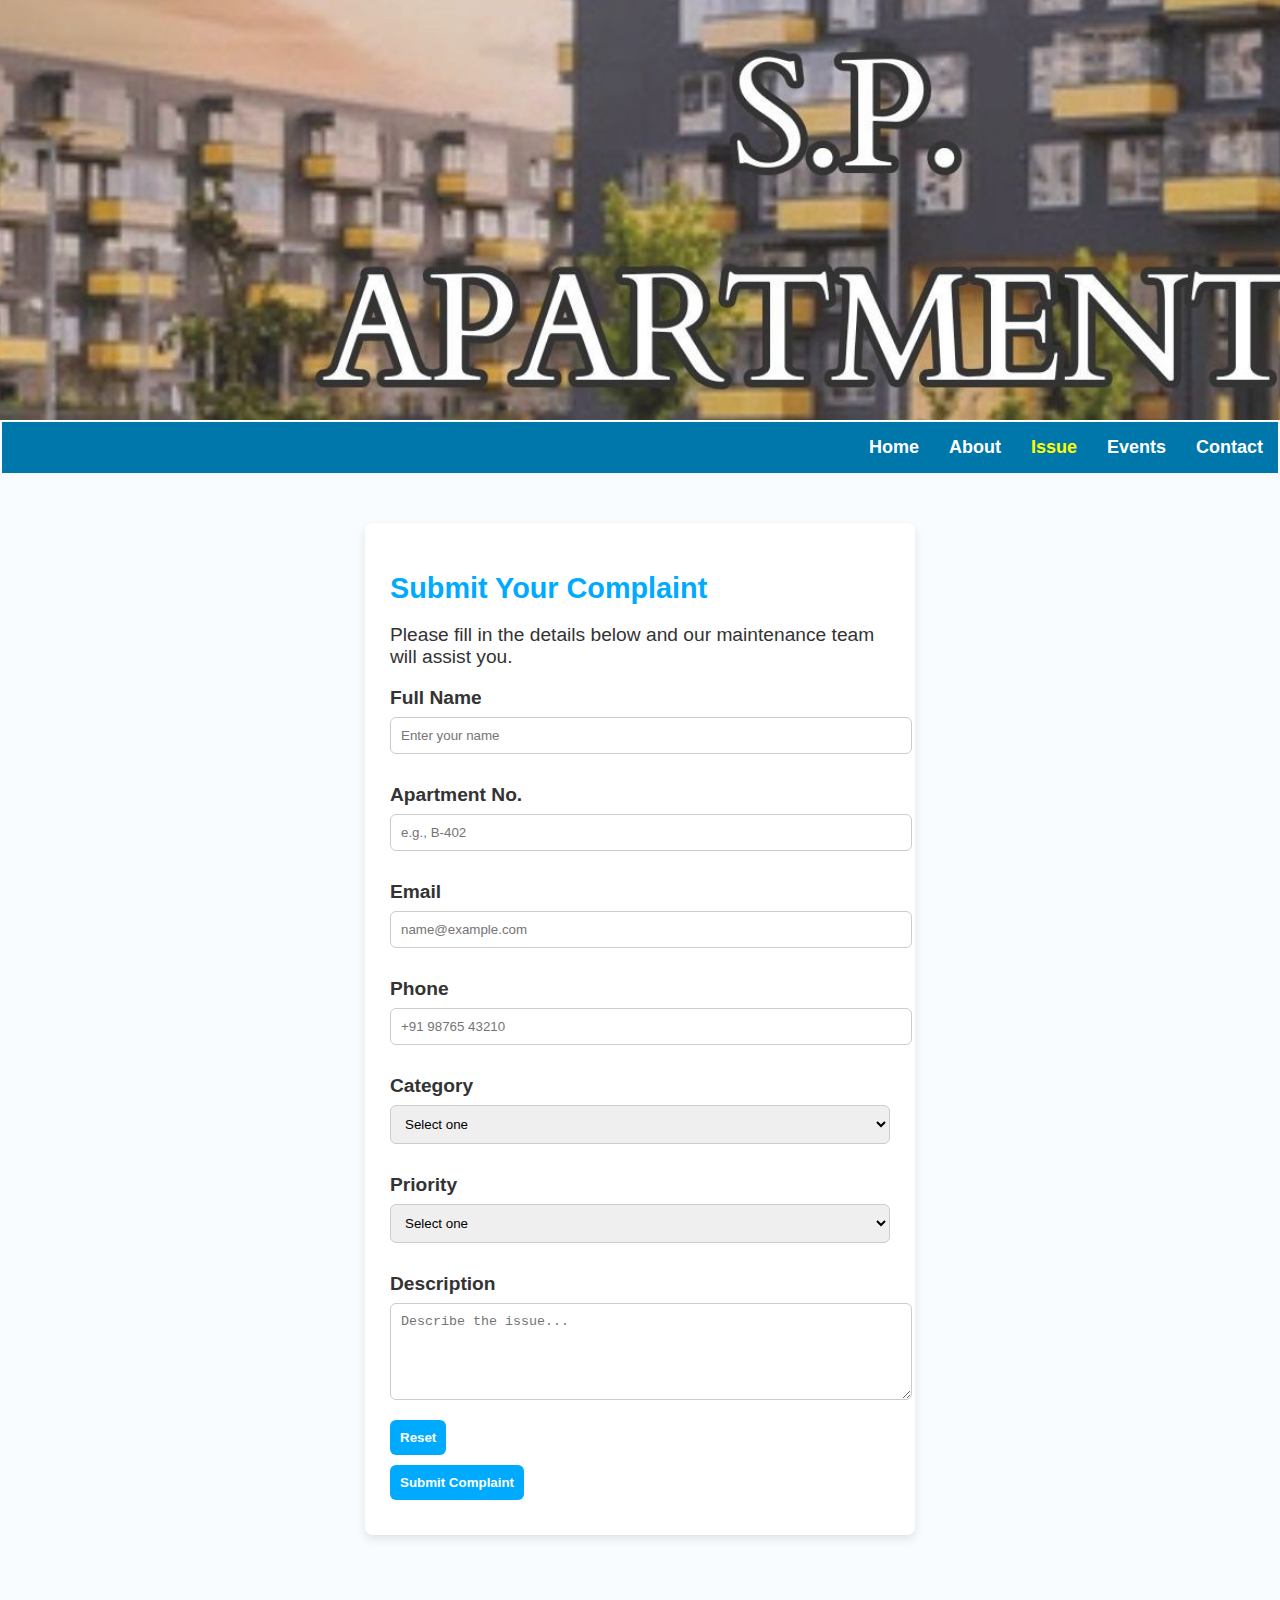
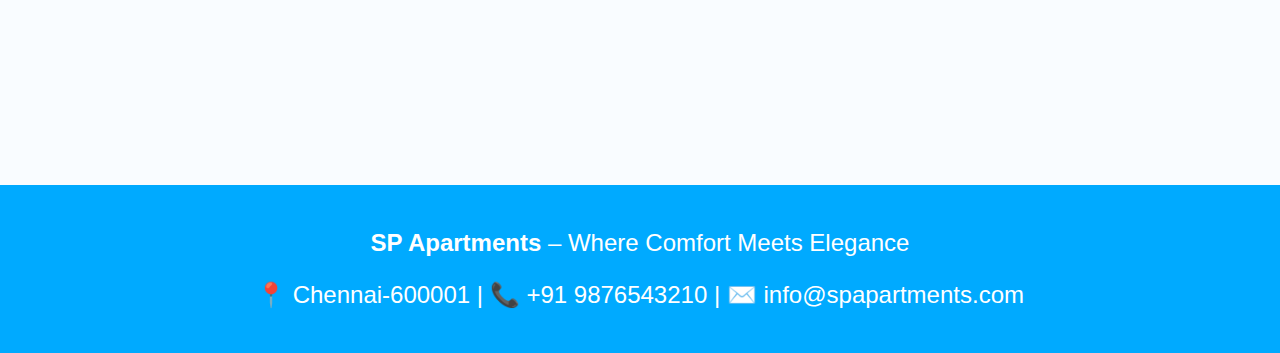
<file: pages/form.html>
<!DOCTYPE html>
<html lang="en">
  <head>
    <meta charset="UTF-8" />
    <meta name="viewport" content="width=device-width, initial-scale=1.0" />
    <title>Report an Issue - S.P.Apartments</title>
    <link rel="stylesheet" href="../Styles/style-Form.css" />
  </head>
  <body>
    <header class="header"></header>

    <nav class="navbar">
      <div class="nav-links">
        <a href="./user-profile.html">Home</a>
        <a href="./about.html">About</a>
        <a href="./form.html" class="active">Issue</a>
        <a href="./event.html">Events</a>
        <a href="./contact.html">Contact</a>
      </div>
    </nav>

    <section class="form-section">
      <div class="form-box">
        <h2>Submit Your Complaint</h2>
        <p>
          Please fill in the details below and our maintenance team will assist
          you.
        </p>

        <form id="complaintForm" action="#" method="post">
          <label>Full Name</label>
          <input type="text" placeholder="Enter your name" required />

          <label>Apartment No.</label>
          <input type="text" placeholder="e.g., B-402" required />

          <label>Email</label>
          <input type="email" placeholder="name@example.com" required />

          <label>Phone</label>
          <input type="tel" placeholder="+91 98765 43210" required />

          <label>Category</label>
          <select required>
            <option disabled selected>Select one</option>
            <option>Plumbing</option>
            <option>Electrical</option>
            <option>Pest Control</option>
            <option>Water Supply</option>
            <option>Other</option>
          </select>

          <label>Priority</label>
          <select required>
            <option disabled selected>Select one</option>
            <option>Low</option>
            <option>Normal</option>
            <option>High</option>
            <option>Emergency</option>
          </select>

          <label>Description</label>
          <textarea
            rows="5"
            placeholder="Describe the issue..."
            required
          ></textarea>

          <button type="reset" class="btn">Reset</button>
          <button type="submit" class="btn">Submit Complaint</button>
        </form>
      </div>
    </section>

    <footer class="footer">
      <p><strong>SP Apartments</strong> – Where Comfort Meets Elegance</p>
      <p>📍 Chennai-600001 | 📞 +91 9876543210 | ✉️ info@spapartments.com</p>
    </footer>

    <script>
      document
        .getElementById("complaintForm")
        .addEventListener("submit", function (event) {
          event.preventDefault();
          alert("✅ Your complaint has been submitted successfully!");
        });
    </script>
  </body>
</html>
</file>
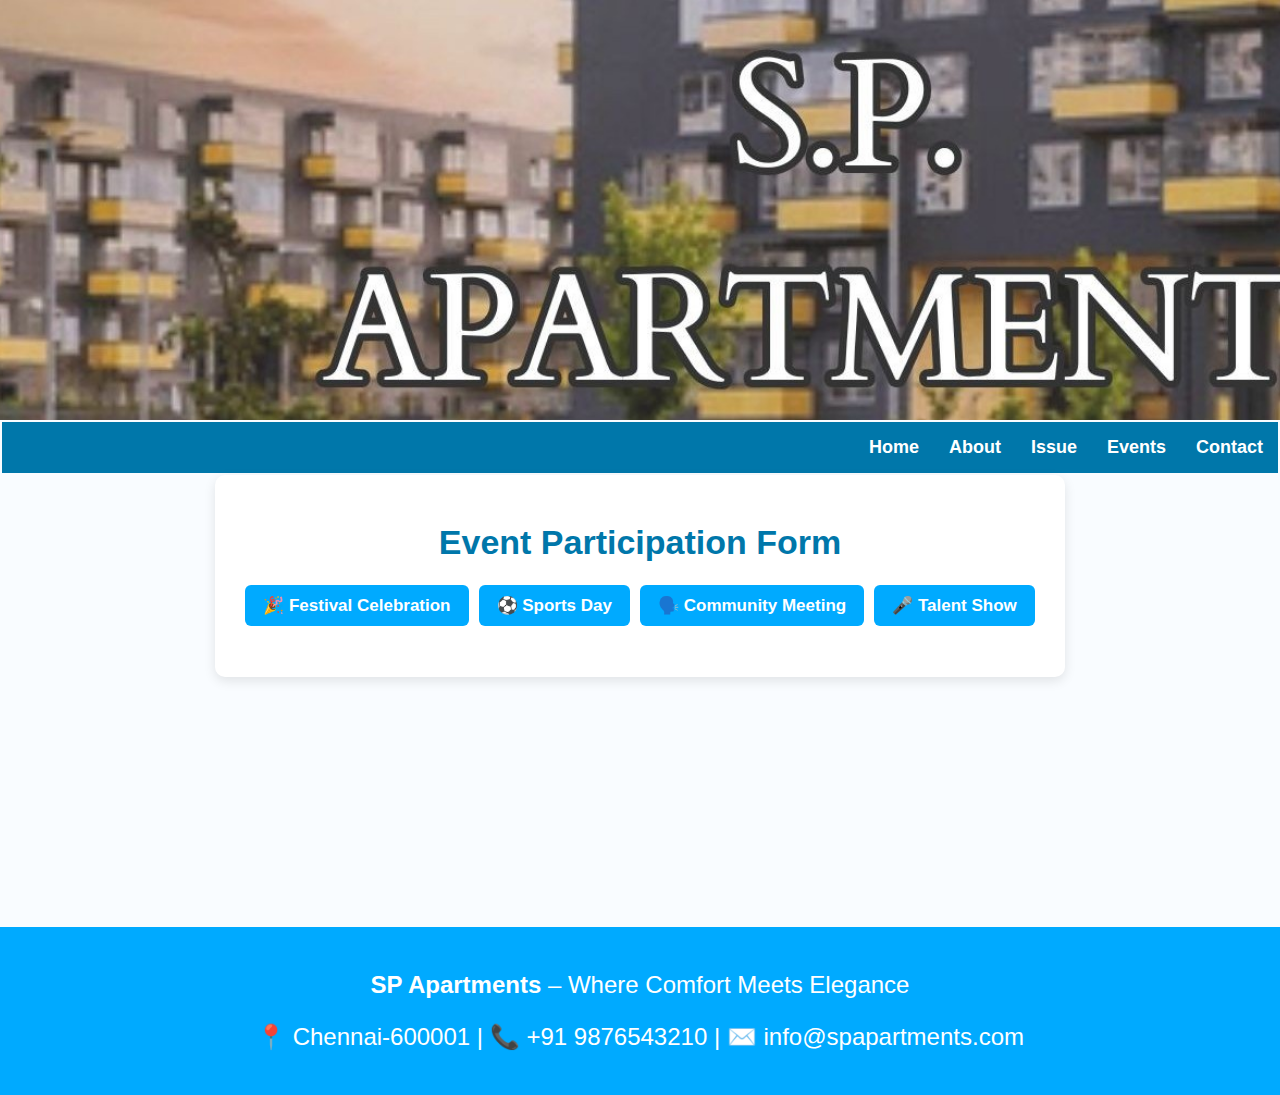
<file: pages/google-form.html>
<!DOCTYPE html>
<html lang="en">
  <head>
    <meta charset="UTF-8" />
    <meta name="viewport" content="width=device-width, initial-scale=1.0" />
    <link rel="stylesheet" href="../Styles/google-form.css" />
    <title>Event Participation Forms</title>
  </head>
  <body>
    <header class="header"></header>

    <nav class="navbar">
      <div class="nav-links">
        <a href="./user-profile.html">Home</a>
        <a href="./about.html">About</a>
        <a href="./form.html">Issue</a>
        <a href="./event.html">Events</a>
        <a href="./contact.html">Contact</a>
      </div>
    </nav>

    <div class="container">
      <h1>Event Participation Form</h1>

      <input type="radio" id="festival" name="event" />
      <input type="radio" id="sports" name="event" />
      <input type="radio" id="meeting" name="event" />
      <input type="radio" id="talent" name="event" />

      <div class="choices">
        <label for="festival">🎉 Festival Celebration</label>
        <label for="sports">⚽ Sports Day</label>
        <label for="meeting">🗣️ Community Meeting</label>
        <label for="talent">🎤 Talent Show</label>
      </div>

      <div class="forms">
        <!-- Festival -->
        <form id="festival-form" class="form-box">
          <div class="form-group">
            <label>Full Name *</label>
            <input type="text" required />
          </div>
          <div class="form-group">
            <label>Apartment Number *</label>
            <input type="text" required />
          </div>
          <div class="form-group">
            <label>Email *</label>
            <input type="email" required />
          </div>
          <div class="form-group">
            <label>Participation *</label>
            <select required>
              <option value="">-- Select --</option>
              <option>Dance</option>
              <option>Singing</option>
              <option>Decoration</option>
              <option>Food Stalls</option>
              <option>Audience</option>
            </select>
          </div>
          <button type="reset">Reset</button>
          <button type="submit">Submit</button>
        </form>

        <!-- Sports -->
        <form id="sports-form" class="form-box">
          <div class="form-group">
            <label>Full Name *</label>
            <input type="text" required />
          </div>
          <div class="form-group">
            <label>Sport Category *</label>
            <select required>
              <option value="">-- Select --</option>
              <option>Football</option>
              <option>Cricket</option>
              <option>Badminton</option>
              <option>Running Race</option>
              <option>Kids’ Games</option>
            </select>
          </div>
          <button type="reset">Reset</button>
          <button type="submit">Submit</button>
        </form>

        <!-- Meeting -->
        <form id="meeting-form" class="form-box">
          <div class="form-group">
            <label>Full Name *</label>
            <input type="text" required />
          </div>
          <div class="form-group">
            <label>Will you attend? *</label>
            <select required>
              <option value="">-- Select --</option>
              <option>Yes</option>
              <option>No</option>
            </select>
          </div>
          <div class="form-group">
            <label>Topics you’d like to discuss</label>
            <textarea rows="3"></textarea>
          </div>
          <button type="reset">Reset</button>
          <button type="submit">Submit</button>
        </form>

        <!-- Talent -->
        <form id="talent-form" class="form-box">
          <div class="form-group">
            <label>Full Name *</label>
            <input type="text" required />
          </div>
          <div class="form-group">
            <label>Talent Category *</label>
            <select required>
              <option value="">-- Select --</option>
              <option>Singing</option>
              <option>Dancing</option>
              <option>Drama/Acting</option>
              <option>Comedy</option>
              <option>Others</option>
            </select>
          </div>
          <div class="form-group">
            <label>Performance Duration</label>
            <input type="text" placeholder="e.g. 5 minutes" />
          </div>
          <button type="reset">Reset</button>
          <button type="submit">Submit</button>
        </form>
      </div>
    </div>

    <footer class="footer">
      <p><strong>SP Apartments</strong> – Where Comfort Meets Elegance</p>
      <p>📍 Chennai-600001 | 📞 +91 9876543210 | ✉️ info@spapartments.com</p>
    </footer>

    <script>
      document.querySelectorAll(".forms form").forEach((form) => {
        form.addEventListener("submit", function (event) {
          event.preventDefault();
          alert("✅ Your response has been submitted successfully!");
          form.reset();
        });
      });
    </script>
  </body>
</html>
</file>
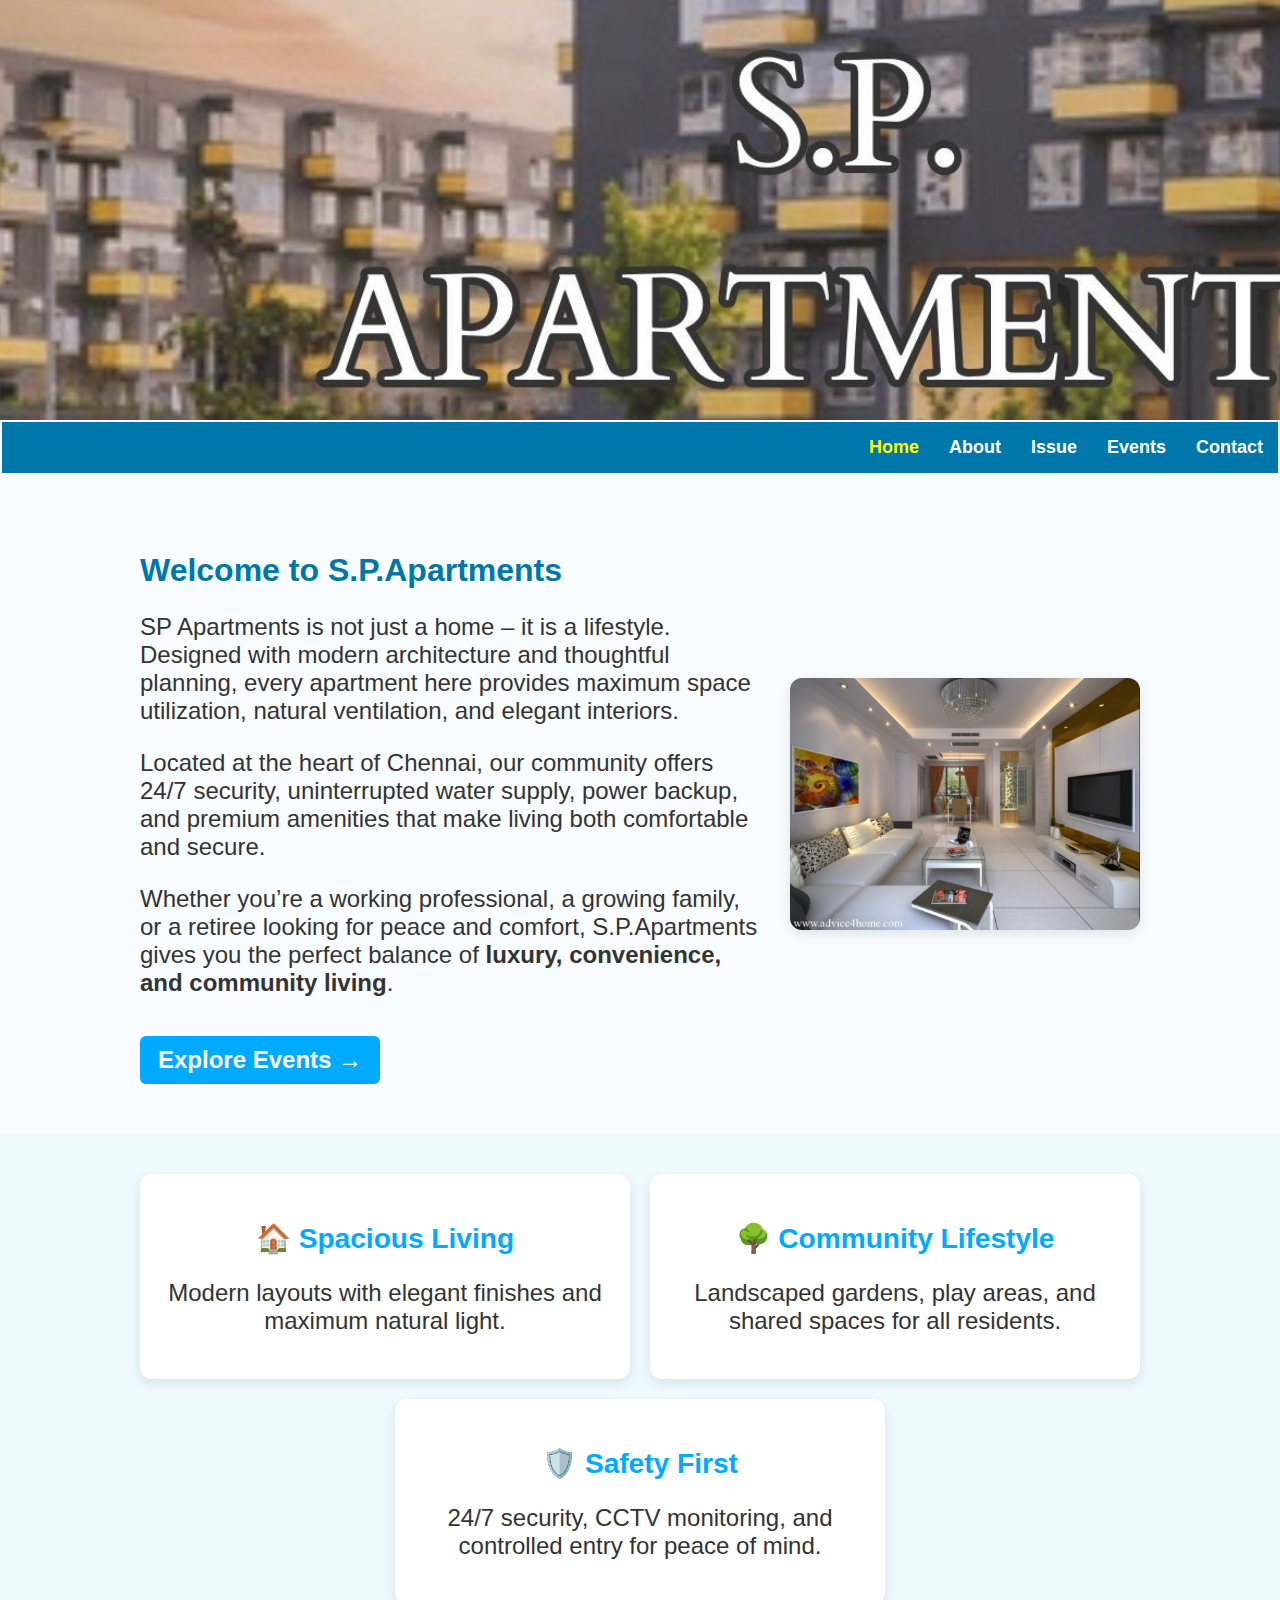
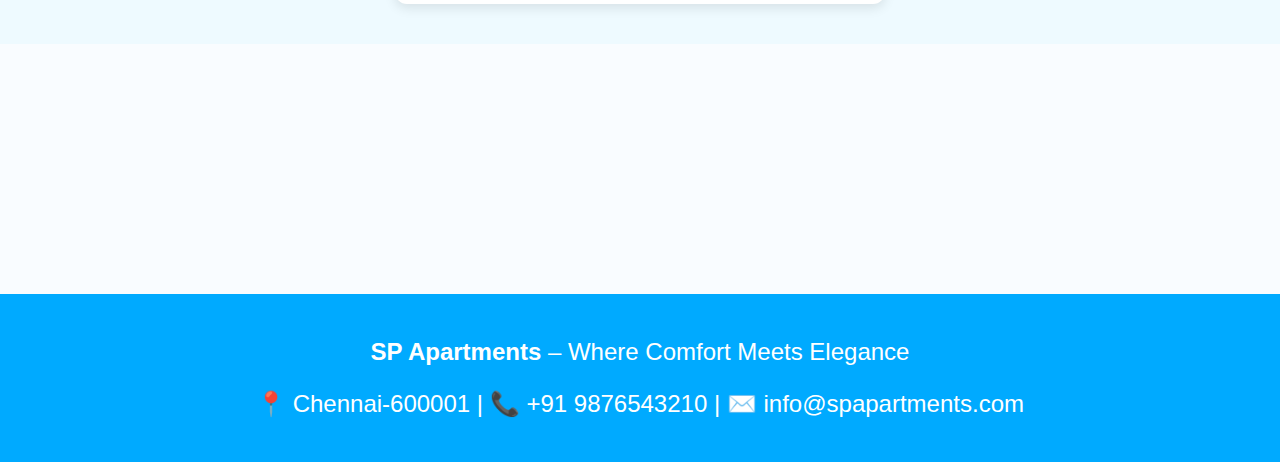
<file: pages/user-profile.html>
<!DOCTYPE html>
<html lang="en">
  <head>
    <meta charset="UTF-8" />
    <meta name="viewport" content="width=device-width, initial-scale=1.0" />
    <title>S.P.Apartments</title>
    <link rel="stylesheet" href="../Styles/style-profile.css" />
  </head>
  <body>
    <header class="header"></header>

    <nav class="navbar">
      <div class="nav-links">
        <a href="./user-profile.html" class="active">Home</a>
        <a href="./about.html">About</a>
        <a href="./form.html">Issue</a>
        <a href="./event.html">Events</a>
        <a href="./contact.html">Contact</a>
      </div>
    </nav>

    <section id="about" class="section">
      <div class="content">
        <div class="text">
          <h2>Welcome to S.P.Apartments</h2>
          <p>
            SP Apartments is not just a home – it is a lifestyle. Designed with
            modern architecture and thoughtful planning, every apartment here
            provides maximum space utilization, natural ventilation, and elegant
            interiors.
          </p>
          <p>
            Located at the heart of Chennai, our community offers 24/7 security,
            uninterrupted water supply, power backup, and premium amenities that
            make living both comfortable and secure.
          </p>
          <p>
            Whether you’re a working professional, a growing family, or a
            retiree looking for peace and comfort, S.P.Apartments gives you the
            perfect balance of
            <strong>luxury, convenience, and community living</strong>.
          </p>
          <a href="./event.html" class="btn">Explore Events →</a>
        </div>
        <img
          src="../assets/interior.jpeg"
          alt="Interior design"
          class="image"
        />
      </div>
    </section>

    <section class="highlights">
      <div class="card">
        <h3>🏠 Spacious Living</h3>
        <p>Modern layouts with elegant finishes and maximum natural light.</p>
      </div>
      <div class="card">
        <h3>🌳 Community Lifestyle</h3>
        <p>
          Landscaped gardens, play areas, and shared spaces for all residents.
        </p>
      </div>
      <div class="card">
        <h3>🛡️ Safety First</h3>
        <p>
          24/7 security, CCTV monitoring, and controlled entry for peace of
          mind.
        </p>
      </div>
    </section>

    <footer id="contact" class="footer">
      <p><strong>SP Apartments</strong> – Where Comfort Meets Elegance</p>
      <p>📍 Chennai-600001 | 📞 +91 9876543210 | ✉️ info@spapartments.com</p>
    </footer>
  </body>
  <script>
    window.onload = function () {
      alert("Welcome to S.P.Apartments");
    };
  </script>
</html>
</file>
<file: style-main.css>
body {
  margin: 0;
  font-family: Arial, sans-serif;
  background: #f9fcff;
  color: #333;
}

.header {
  background: url(banner.jpg) no-repeat center center/cover;
  height: 420px;
  display: flex;
  justify-content: end;
  color: white;
  text-align: center;
}

.navbar {
  background: #0077aa;
  padding: 15px 0;
  text-align: center;
  margin: 2px;
}

.nav-links {
  display: flex;
  flex-direction: row;
  justify-content: end;
}

.nav-links a {
  margin: 0 15px;
  text-decoration: none;
  color: white;
  font-weight: bold;
  transition: color 0.3s;
  font-size: large;
}

.nav-links a:hover,
.nav-links a.active {
  color: yellow;
}

.section {
  padding: 50px 20px;
  display: flex;
  justify-content: center;
}

.content {
  display: flex;
  gap: 30px;
  align-items: center;
  max-width: 1000px;
}

.content .text {
  font-size: x-large;
  flex: 1;
}

.content h2 {
  font-size: xx-large;
  color: #0077aa;
  margin-bottom: 15px;
}

.image {
  flex: 1;
  max-width: 350px;
  border-radius: 12px;
  box-shadow: 0 4px 12px rgba(0, 0, 0, 0.1);
}

.btn {
  display: inline-block;
  margin-top: 15px;
  padding: 10px 18px;
  background: #00aaff;
  color: white;
  text-decoration: none;
  border-radius: 6px;
  font-weight: bold;
  transition: background 0.3s;
}

.btn:hover {
  background: #0077aa;
}

.highlights {
  display: flex;
  flex-wrap: wrap;
  gap: 20px;
  justify-content: center;
  padding: 40px 20px;
  background: #eefaff;
}

.card {
  background: white;
  padding: 20px;
  border-radius: 12px;
  width: 450px;
  text-align: center;
  box-shadow: 0 4px 12px rgba(0, 0, 0, 0.1);
  transition: transform 0.3s, box-shadow 0.3s;
  font-size: x-large;
}

.card h3 {
  margin-bottom: 10px;
  color: #00aaff;
}

.card:hover {
  box-shadow: 0 6px 16px rgba(0, 0, 0, 0.15);
}

.footer {
  background: #00aaff;
  color: white;
  text-align: center;
  padding: 20px;
  margin-top: 250px;
  font-size: x-large;

}
</file>
<file: Styles/style-about.css>
body {
  margin: 0;
  font-family: Arial, sans-serif;
  background: #f9fcff;
  color: #333;
}

.header {
  background: url(../assets/banner.jpg) no-repeat center center/cover;
  height: 420px;
  display: flex;
  justify-content: end;
  color: white;
  text-align: center;
}

.navbar {
  background: #0077aa;
  padding: 15px 0;
  text-align: center;
  margin: 2px;
}

.nav-links {
  display: flex;
  flex-direction: row;
  justify-content: end;
}

.nav-links a {
  margin: 0 15px;
  text-decoration: none;
  color: white;
  font-weight: bold;
  transition: color 0.3s;
  font-size: large;
}

.nav-links a:hover,
.nav-links a.active {
  color: yellow;
}

.about {
  font-size: x-large;
  padding: 50px 20px;
  max-width: 900px;
  margin: auto;
}

.about h2 {
  font-size: xx-large;
  color: #0077aa;
  margin-bottom: 20px;
}

.about p {
  margin-bottom: 15px;
}

.about-cards {
  display: flex;
  flex-wrap: wrap;
  gap: 20px;
  justify-content: center;
  margin-top: 30px;
}

.card {
  font-size: x-large;
  background: white;
  padding: 20px;
  border-radius: 12px;
  width: 350px;
  text-align: center;
  box-shadow: 0 4px 12px rgba(0, 0, 0, 0.1);
  transition: transform 0.3s, box-shadow 0.3s;
}

.card h3 {
  color: #00aaff;
  margin-bottom: 10px;
}

.card:hover {
  transform: translateY(-5px);
  box-shadow: 0 6px 16px rgba(0, 0, 0, 0.15);
}

.footer {
  background: #00aaff;
  color: white;
  text-align: center;
  padding: 20px;
  margin-top: 80px;
  font-size: x-large;
}
</file>
<file: Styles/style-contact.css>
body {
  margin: 0;
  font-family: Arial, sans-serif;
  background: #f9fcff;
  color: #333;
}

.header {
  background: url(../assets/banner.jpg) no-repeat center center/cover;
  height: 420px;
  display: flex;
  justify-content: end;
  color: white;
  text-align: center;
}

.navbar {
  background: #0077aa;
  padding: 15px 0;
  text-align: center;
  margin: 2px;
}

.nav-links {
  display: flex;
  flex-direction: row;
  justify-content: end;
}

.nav-links a {
  margin: 0 15px;
  text-decoration: none;
  color: white;
  font-weight: bold;
  transition: color 0.3s;
  font-size: large;
}

.nav-links a:hover,
.nav-links a.active {
  color: yellow;
}

.contact-section {
  padding: 50px 20px;
  text-align: center;
  font-size: larger;
  width: auto;
}

.contact-section h2 {
  color: #0077aa;
  margin-bottom: 15px;
}

.contact-cards {
  display: flex;
  flex-wrap: wrap;
  gap: 20px;
  justify-content: center;
  margin: 30px 0;
}

.card {
  background: white;
  padding: 20px;
  border-radius: 12px;
  width: 250px;
  box-shadow: 0 4px 12px rgba(0, 0, 0, 0.1);
}

.card h3 {
  color: #00aaff;
  margin-bottom: 8px;
}

.contact-form {
  max-width: 500px;
  margin: auto;
  background: white;
  padding: 25px;
  border-radius: 12px;
  box-shadow: 0 4px 12px rgba(0, 0, 0, 0.1);
  text-align: left;
  font-size: larger;
}

.contact-form label {
  font-weight: bold;
  margin-top: 12px;
  display: block;
}

.contact-form input,
.contact-form textarea {
  width: 100%;
  margin-top: 6px;
  padding: 10px;
  border: 1px solid #ccc;
  border-radius: 8px;
}

.btn {
  margin-top: 15px;
  padding: 12px;
  background: #00aaff;
  color: white;
  border: none;
  border-radius: 8px;
  cursor: pointer;
  font-weight: bold;
}

.btn:hover {
  background: #0077aa;
}

.footer {
  background: #00aaff;
  color: white;
  text-align: center;
  padding: 20px;
  margin-top: 350px;
  font-size: x-large;
}
</file>
<file: style-Form.css>
body {
  margin: 0;
  font-family: Arial, sans-serif;
  background: #f9fcff;
  color: #333;
}

.header {
  background: url(banner.jpg) no-repeat center center/cover;
  height: 420px;
  display: flex;
  justify-content: end;
  color: white;
  text-align: center;
}

.navbar {
  background: #0077aa;
  padding: 15px 0;
  text-align: center;
  margin: 2px;
}

.nav-links {
  display: flex;
  flex-direction: row;
  justify-content: end;
}

.nav-links a {
  margin: 0 15px;
  text-decoration: none;
  color: white;
  font-weight: bold;
  transition: color 0.3s;
  font-size: large;
}

.nav-links a:hover,
.nav-links a.active {
  color: yellow;
}

.form-section {
  text-align: start;
  font-size: larger;
  margin-top: 50px;
}

.form-box {
  background: white;
  padding: 25px;
  margin: auto;
  border-radius: 8px;
  box-shadow: 0 4px 10px rgba(0, 0, 0, 0.1);
  width: 100%;
  max-width: 500px;
}

.form-box h2 {
  color: #00aaff;
  margin-bottom: 15px;
}

.form-box label {
  font-weight: bold;
  margin-top: 15px;
  display: block;
}

.form-box input,
.form-box select,
.form-box textarea {
  width: 100%;
  padding: 10px;
  margin: 8px 0 15px 0;
  border: 1px solid #ccc;
  border-radius: 6px;
}

.btn {
  display: flex;
  flex-direction: row;
  width: fit-content;
  margin-bottom: 10px;
  padding: 10px;
  background: #00aaff;
  color: white;
  border: none;
  border-radius: 6px;
  cursor: pointer;
  font-weight: bold;
}

.btn:hover {
  background: #0077aa;
}

.footer {
  background: #00aaff;
  color: white;
  text-align: center;
  padding: 20px;
  margin-top: 250px;
  font-size: x-large;

}
</file>
<file: Styles/google-form.css>
body {
  margin: 0;
  font-family: Arial, sans-serif;
  background: #f9fcff;
  color: #333;
}

.header {
  background: url(../assets/banner.jpg) no-repeat center center/cover;
  height: 420px;
  display: flex;
  justify-content: end;
  color: white;
  text-align: center;
}

.navbar {
  background: #0077aa;
  padding: 15px 0;
  text-align: center;
  margin: 2px;
}

.nav-links {
  display: flex;
  flex-direction: row;
  justify-content: end;
}

.nav-links a {
  margin: 0 15px;
  text-decoration: none;
  color: white;
  font-weight: bold;
  transition: color 0.3s;
  font-size: large;
}

.nav-links a:hover,
.nav-links a.active {
  color: yellow;
}

.container {
  max-width: 800px;
  margin: auto;
  background: white;
  padding: 25px;
  border-radius: 10px;
  box-shadow: 0 4px 12px rgba(0, 0, 0, 0.1);
  font-size: 17px;
}

h1 {
  text-align: center;
  color: #0077aa;
}

input[type="radio"] {
  display: none;
}

.choices {
  display: flex;
  flex-wrap: wrap;
  gap: 10px;
  justify-content: center;
  margin-bottom: 20px;
}

.choices label {
  background: #00aaff;
  color: white;
  padding: 10px 18px;
  border-radius: 6px;
  cursor: pointer;
  transition: background 0.3s;
}

.choices label:hover {
  background: #0077aa;
}

.form-box {
  display: none;
  margin-top: 20px;
}

#festival:checked~.forms #festival-form,
#sports:checked~.forms #sports-form,
#meeting:checked~.forms #meeting-form,
#talent:checked~.forms #talent-form {
  display: block;
}

.form-group {
  margin-bottom: 15px;
}

label {
  font-weight: bold;
  display: block;
  margin-bottom: 6px;
}

input,
select,
textarea {
  width: 100%;
  padding: 8px;
  border: 1px solid #ccc;
  border-radius: 6px;
}

button {
  display: flex;
  flex-direction: row;
  width: fit-content;
  margin-bottom: 10px;
  padding: 10px;
  background: #00aaff;
  color: white;
  border: none;
  border-radius: 6px;
  cursor: pointer;
  font-weight: bold;
}

button:hover {
  background: #0077aa;
}

.footer {
  background: #00aaff;
  color: white;
  text-align: center;
  padding: 20px;
  margin-top: 250px;
  font-size: x-large;
}
</file>
<file: style-profile.css>
body {
  margin: 0;
  font-family: Arial, sans-serif;
  background: #f9fcff;
  color: #333;
}

.header {
  background: url(banner.jpg) no-repeat center center/cover;
  height: 420px;
  display: flex;
  justify-content: end;
  color: white;
  text-align: center;
}

.navbar {
  background: #0077aa;
  padding: 15px 0;
  text-align: center;
  margin: 2px;
}

.nav-links {
  display: flex;
  flex-direction: row;
  justify-content: end;
}

.nav-links a {
  margin: 0 15px;
  text-decoration: none;
  color: white;
  font-weight: bold;
  transition: color 0.3s;
  font-size: large;
}

.nav-links a:hover,
.nav-links a.active {
  color: yellow;
}

.section {
  padding: 50px 20px;
  display: flex;
  justify-content: center;
}

.content {
  display: flex;
  gap: 30px;
  align-items: center;
  max-width: 1000px;
}

.content .text {
  font-size: x-large;
  flex: 1;
}

.content h2 {
  font-size: xx-large;
  color: #0077aa;
  margin-bottom: 15px;
}

.image {
  flex: 1;
  max-width: 350px;
  border-radius: 12px;
  box-shadow: 0 4px 12px rgba(0, 0, 0, 0.1);
}

.btn {
  display: inline-block;
  margin-top: 15px;
  padding: 10px 18px;
  background: #00aaff;
  color: white;
  text-decoration: none;
  border-radius: 6px;
  font-weight: bold;
  transition: background 0.3s;
}

.btn:hover {
  background: #0077aa;
}

.highlights {
  display: flex;
  flex-wrap: wrap;
  gap: 20px;
  justify-content: center;
  padding: 40px 20px;
  background: #eefaff;
}

.card {
  background: white;
  padding: 20px;
  border-radius: 12px;
  width: 450px;
  text-align: center;
  box-shadow: 0 4px 12px rgba(0, 0, 0, 0.1);
  transition: transform 0.3s, box-shadow 0.3s;
  font-size: x-large;
}

.card h3 {
  margin-bottom: 10px;
  color: #00aaff;
}

.card:hover {
  box-shadow: 0 6px 16px rgba(0, 0, 0, 0.15);
}

.footer {
  background: #00aaff;
  color: white;
  text-align: center;
  padding: 20px;
  margin-top: 250px;
  font-size: x-large;

}
</file>
<file: Styles/style-profile.css>
body {
  margin: 0;
  font-family: Arial, sans-serif;
  background: #f9fcff;
  color: #333;
}

.header {
  background: url(../assets/banner.jpg) no-repeat center center/cover;
  height: 420px;
  display: flex;
  justify-content: end;
  color: white;
  text-align: center;
}

.navbar {
  background: #0077aa;
  padding: 15px 0;
  text-align: center;
  margin: 2px;
}

.nav-links {
  display: flex;
  flex-direction: row;
  justify-content: end;
}

.nav-links a {
  margin: 0 15px;
  text-decoration: none;
  color: white;
  font-weight: bold;
  transition: color 0.3s;
  font-size: large;
}

.nav-links a:hover,
.nav-links a.active {
  color: yellow;
}

.section {
  padding: 50px 20px;
  display: flex;
  justify-content: center;
}

.content {
  display: flex;
  gap: 30px;
  align-items: center;
  max-width: 1000px;
}

.content .text {
  font-size: x-large;
  flex: 1;
}

.content h2 {
  font-size: xx-large;
  color: #0077aa;
  margin-bottom: 15px;
}

.image {
  flex: 1;
  max-width: 350px;
  border-radius: 12px;
  box-shadow: 0 4px 12px rgba(0, 0, 0, 0.1);
}

.btn {
  display: inline-block;
  margin-top: 15px;
  padding: 10px 18px;
  background: #00aaff;
  color: white;
  text-decoration: none;
  border-radius: 6px;
  font-weight: bold;
  transition: background 0.3s;
}

.btn:hover {
  background: #0077aa;
}

.highlights {
  display: flex;
  flex-wrap: wrap;
  gap: 20px;
  justify-content: center;
  padding: 40px 20px;
  background: #eefaff;
}

.card {
  background: white;
  padding: 20px;
  border-radius: 12px;
  width: 450px;
  text-align: center;
  box-shadow: 0 4px 12px rgba(0, 0, 0, 0.1);
  transition: transform 0.3s, box-shadow 0.3s;
  font-size: x-large;
}

.card h3 {
  margin-bottom: 10px;
  color: #00aaff;
}

.card:hover {
  box-shadow: 0 6px 16px rgba(0, 0, 0, 0.15);
}

.footer {
  background: #00aaff;
  color: white;
  text-align: center;
  padding: 20px;
  margin-top: 250px;
  font-size: x-large;
}
</file>
<file: Styles/style-event.css>
body {
  margin: 0;
  font-family: Arial, sans-serif;
  background: #f9fcff;
  color: #333;
}

.header {
  background: url(../assets/banner.jpg) no-repeat center center/cover;
  height: 420px;
  display: flex;
  justify-content: end;
  color: white;
  text-align: center;
}

.navbar {
  background: #0077aa;
  padding: 15px 0;
  text-align: center;
  margin: 2px;
}

.nav-links {
  display: flex;
  flex-direction: row;
  justify-content: end;
}

.nav-links a {
  margin: 0 15px;
  text-decoration: none;
  color: white;
  font-weight: bold;
  transition: color 0.3s;
  font-size: large;
}

.nav-links a:hover,
.nav-links a.active {
  color: yellow;
}

.events {
  padding: 50px 20px;
  text-align: center;
  font-size: larger;
}

.events h2 {
  color: #0077aa;
  margin-bottom: 25px;
}

.event-list {
  display: grid;
  grid-template-columns: repeat(3, 1fr);
  gap: 20px;
  justify-items: center;
  padding: 0 20px;
}

.event-card {
  background: white;
  padding: 20px;
  border-radius: 12px;
  width: 100%;
  max-width: 280px;
  min-height: 180px;
  box-shadow: 0 4px 12px rgba(0, 0, 0, 0.1);
  transition: transform 0.3s, box-shadow 0.3s;
  display: flex;
  flex-direction: column;
  justify-content: space-between;
}

.event-card h3 {
  color: #00aaff;
  margin-bottom: 10px;
  font-size: x-large;
}

.event-card p {
  margin: 8px 0;
  font-size: larger;
}

.event-card .date {
  font-weight: bold;
  color: #444;
}

.event-card:hover {
  transform: translateY(-5px);
  box-shadow: 0 6px 16px rgba(0, 0, 0, 0.15);
}

@media (max-width: 900px) {
  .event-list {
    grid-template-columns: repeat(2);
  }
}

@media (max-width: 600px) {
  .event-list {
    grid-template-columns: 225px;
  }
}

.footer {
  background: #00aaff;
  color: white;
  text-align: center;
  padding: 20px;
  margin-top: 250px;
  font-size: x-large;
}
</file>
<file: Styles/style-Form.css>
body {
  margin: 0;
  font-family: Arial, sans-serif;
  background: #f9fcff;
  color: #333;
}

.header {
  background: url(../assets/banner.jpg) no-repeat center center/cover;
  height: 420px;
  display: flex;
  justify-content: end;
  color: white;
  text-align: center;
}

.navbar {
  background: #0077aa;
  padding: 15px 0;
  text-align: center;
  margin: 2px;
}

.nav-links {
  display: flex;
  flex-direction: row;
  justify-content: end;
}

.nav-links a {
  margin: 0 15px;
  text-decoration: none;
  color: white;
  font-weight: bold;
  transition: color 0.3s;
  font-size: large;
}

.nav-links a:hover,
.nav-links a.active {
  color: yellow;
}

.form-section {
  text-align: start;
  font-size: larger;
  margin-top: 50px;
}

.form-box {
  background: white;
  padding: 25px;
  margin: auto;
  border-radius: 8px;
  box-shadow: 0 4px 10px rgba(0, 0, 0, 0.1);
  width: 100%;
  max-width: 500px;
}

.form-box h2 {
  color: #00aaff;
  margin-bottom: 15px;
}

.form-box label {
  font-weight: bold;
  margin-top: 15px;
  display: block;
}

.form-box input,
.form-box select,
.form-box textarea {
  width: 100%;
  padding: 10px;
  margin: 8px 0 15px 0;
  border: 1px solid #ccc;
  border-radius: 6px;
}

.btn {
  display: flex;
  flex-direction: row;
  width: fit-content;
  margin-bottom: 10px;
  padding: 10px;
  background: #00aaff;
  color: white;
  border: none;
  border-radius: 6px;
  cursor: pointer;
  font-weight: bold;
}

.btn:hover {
  background: #0077aa;
}

.footer {
  background: #00aaff;
  color: white;
  text-align: center;
  padding: 20px;
  margin-top: 250px;
  font-size: x-large;
}
</file>
